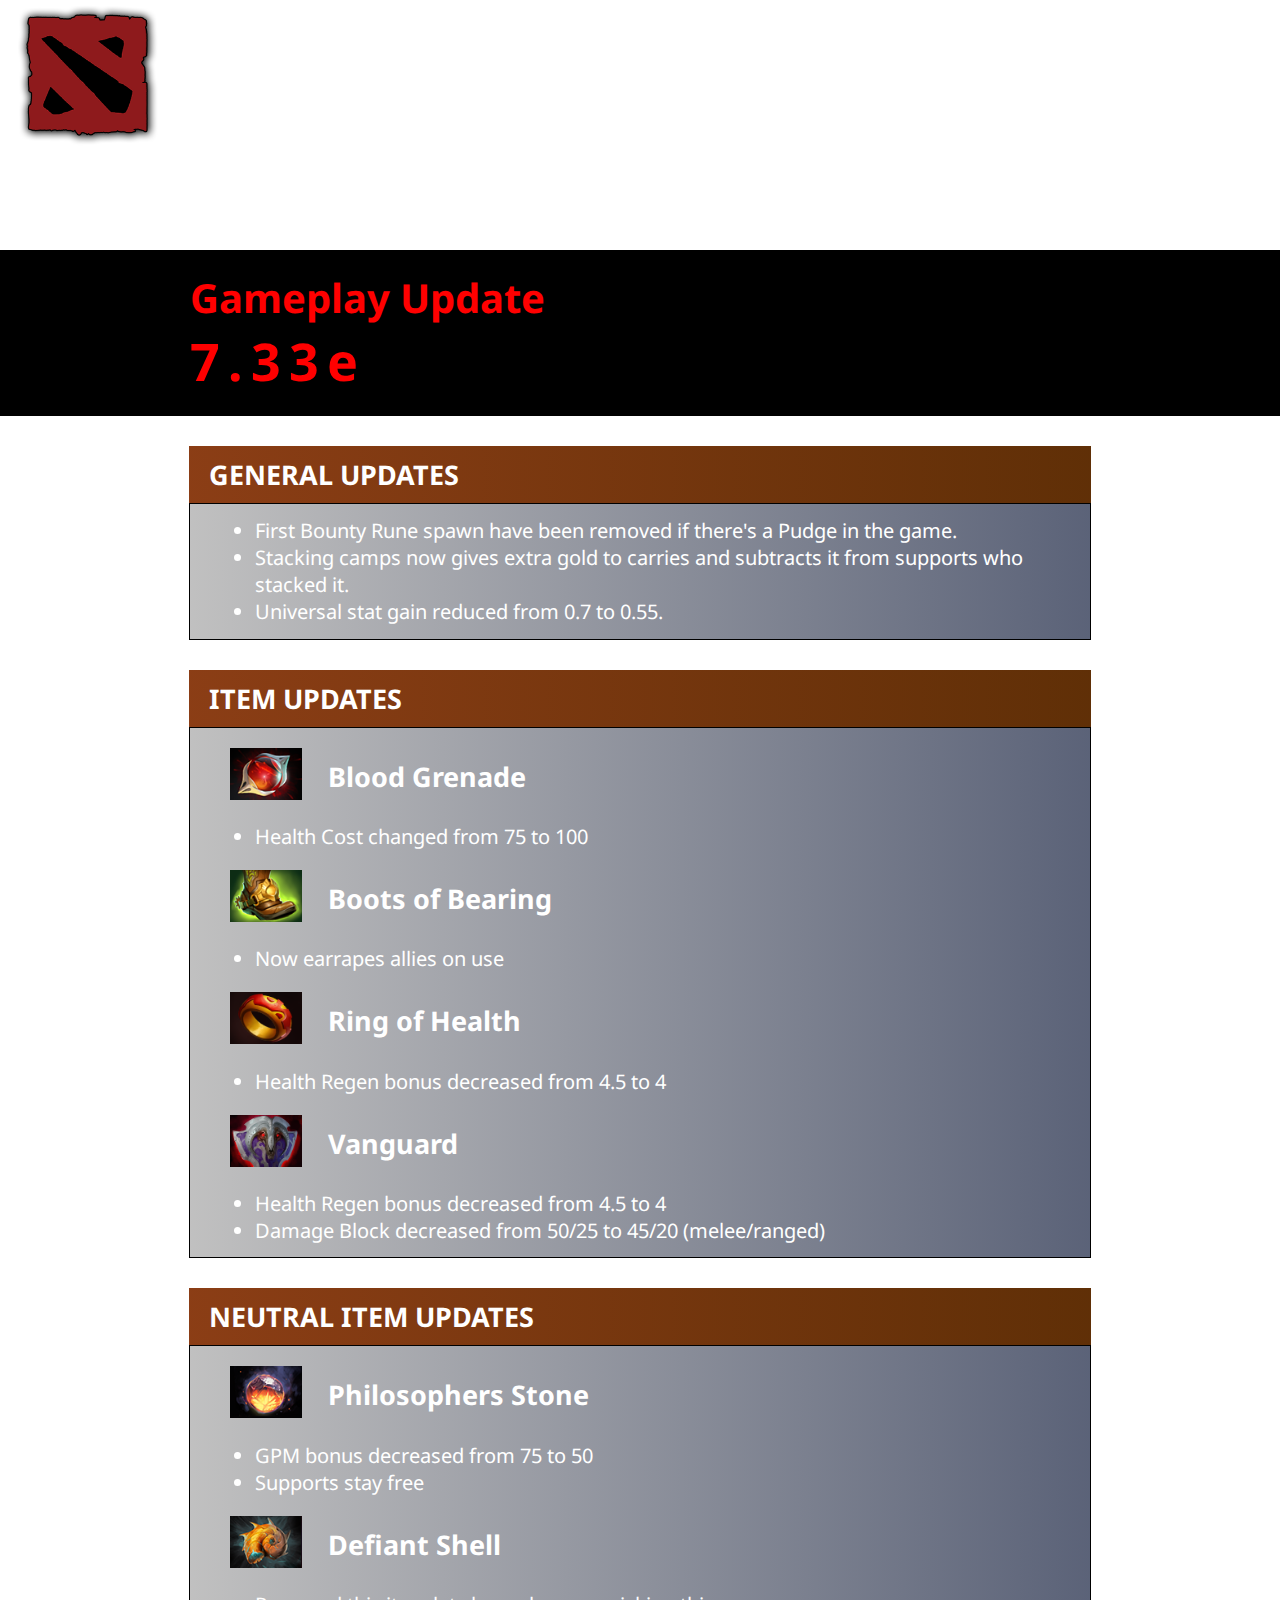
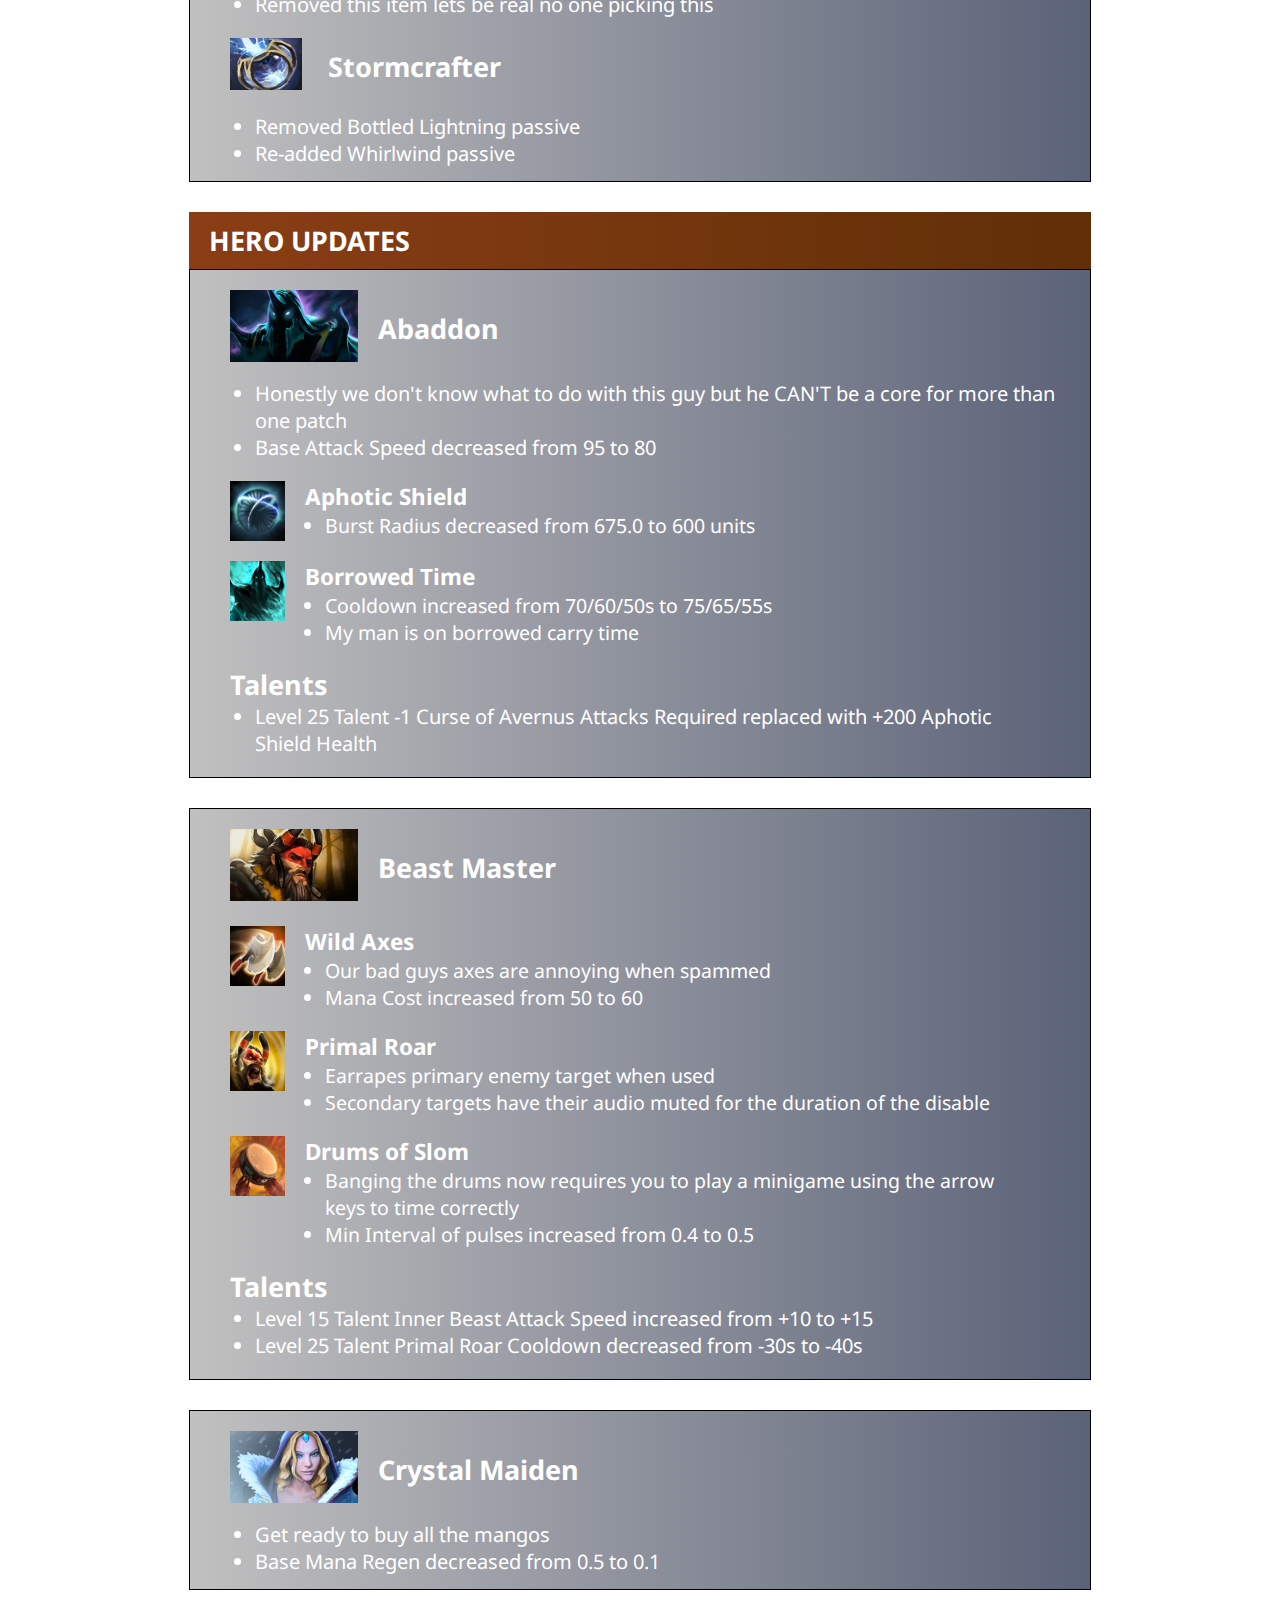
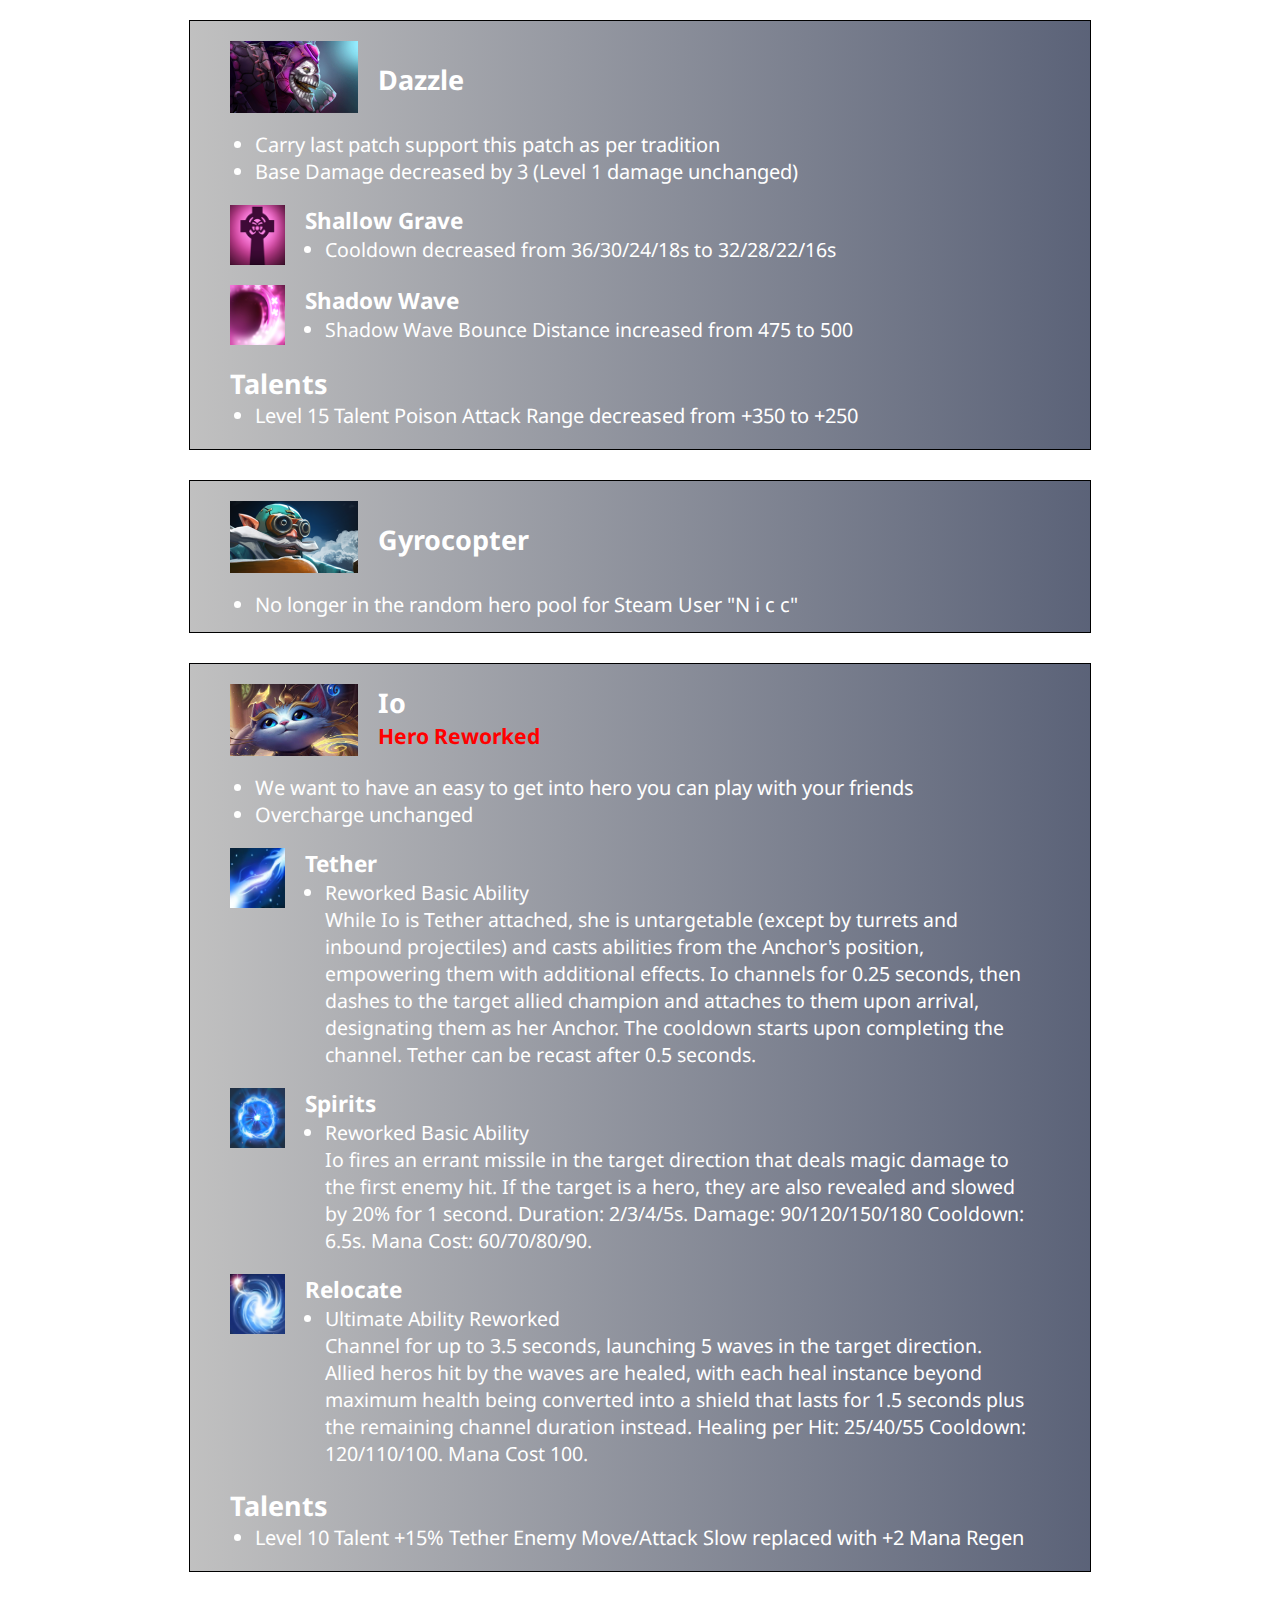
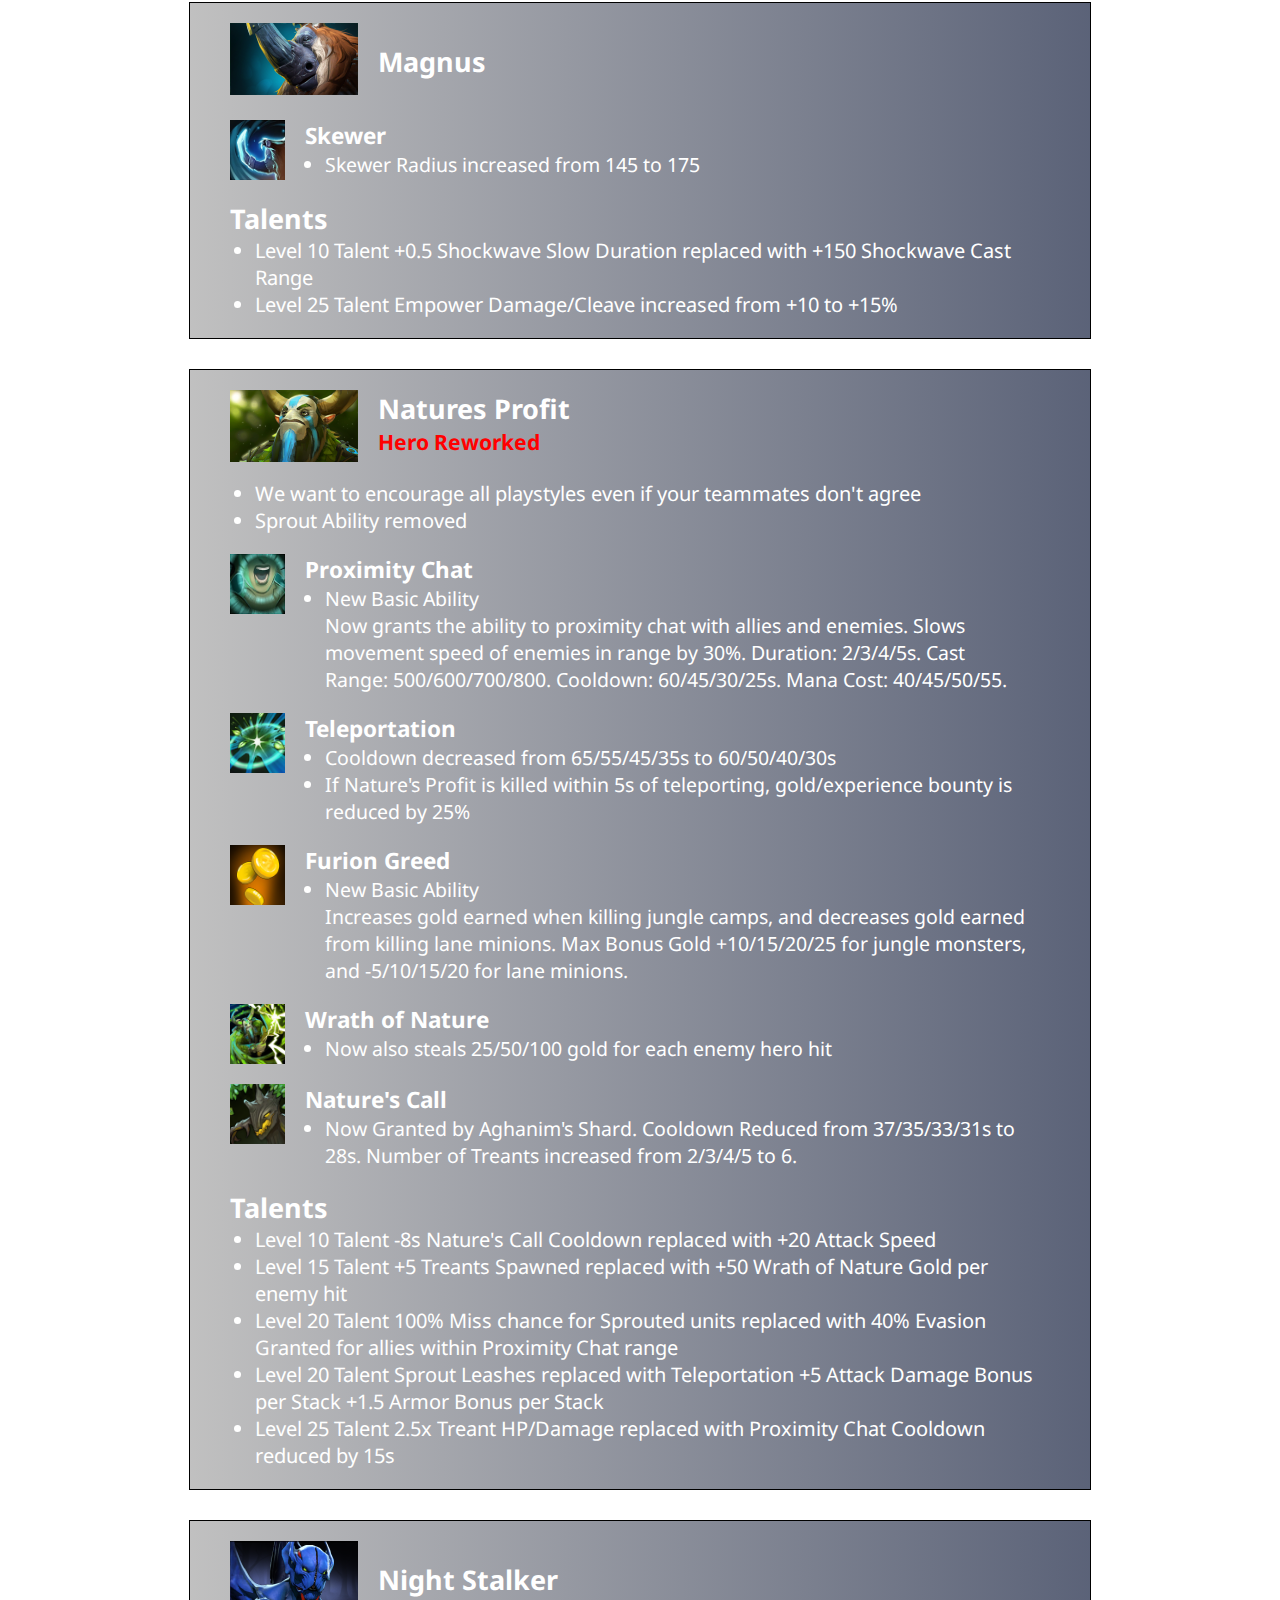
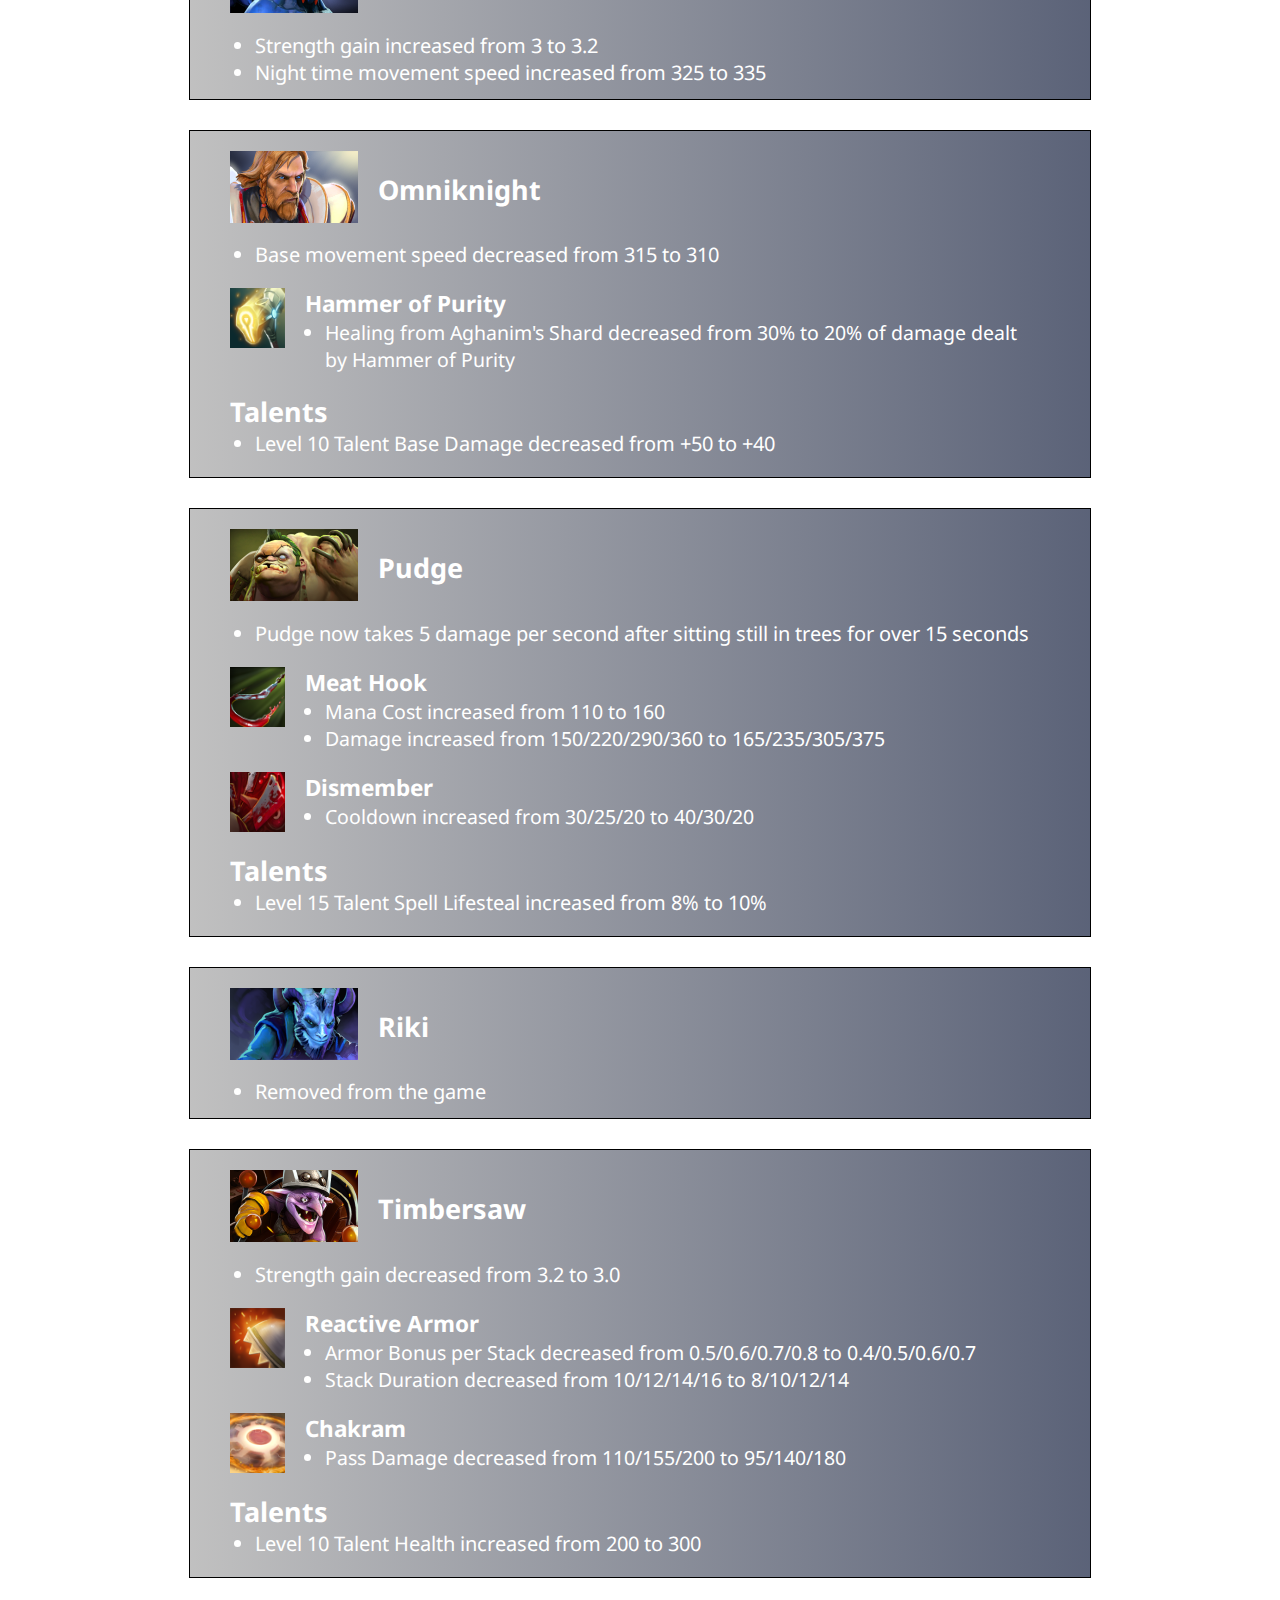
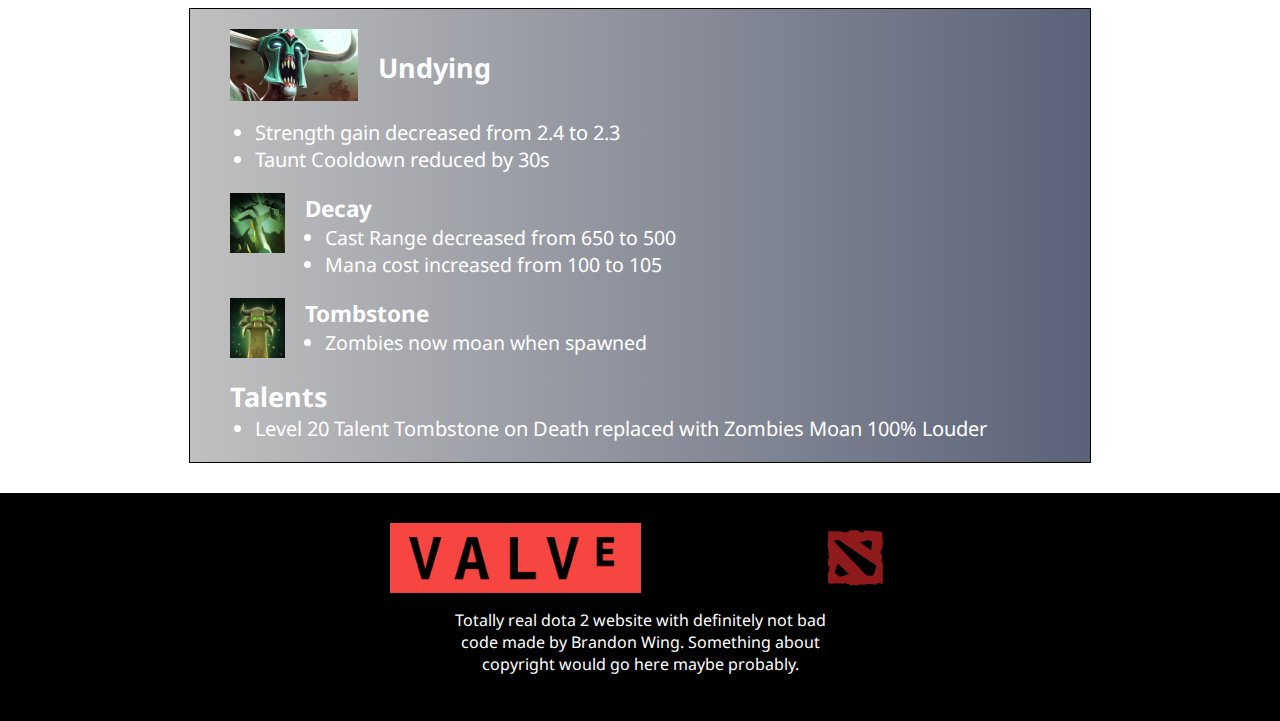
<file: index.html>
<!DOCTYPE html>
<html lang="en">
<head>
    <meta charset="UTF-8">
    <meta name="viewport" content="width=device-width, initial-scale=1.0">
    <title>Capstone 2 Project</title>
    <link rel="preconnect" href="https://fonts.googleapis.com">
    <link rel="preconnect" href="https://fonts.gstatic.com" crossorigin>
    <link href="https://fonts.googleapis.com/css2?family=Noto+Sans:wght@100&display=swap" rel="stylesheet">
    <link rel="stylesheet" href="./style.css">
</head>
<body>
    <div class="header-container">
        <div class="header-icon-and-name">
            <a href="https://www.dota2.com/"><img class="header-logo" src="./images/dota2logo.png" alt="dota2-logo" height="150px" width="150px"></a>
            <h2 id="logo-text">Dota 2</h2>
        </div>

            <h1>Game</h1>
            <h1>Heros</h1>
            <h1>News</h1>
            <h1>Esports</h1>
            <h1>Login</h1>    
        </div>
    </div>
    
    <div class="update-container">
        <div class="update-number-text">
            <h1>Gameplay Update</h1>
        </div>
        <div class="update-number">
            <h1>7.33e</h1>
        </div>
    </div>
    
    <div class="patch-notes-container">
        <div class="patch-notes-background">
            <div id="general-updates" class="patch-notes-heading">
                <h2>General Updates</h2>
            </div>

            <div class="patch-notes-info">
                <ul>
                    <li>First Bounty Rune spawn have been removed if there's a Pudge in the game.</li>
                    <li>Stacking camps now gives extra gold to carries and subtracts it from supports who stacked it.</li>
                    <li>Universal stat gain reduced from 0.7 to 0.55.</li>
                </ul>
            </div>

            <div id="itemiupdates" class="patch-notes-heading">
                <h2>Item Updates</h2>
            </div>

            <div class="patch-notes-info">
                <div class="image-and-name-container">
                    <div class="item-image">
                        <img src="./images/blood_grenade.png" alt="blood_grenade" height="52px" width="72px">
                    </div>
                    <div class="item-textbox">
                        <div class="item-name">
                            <h2>Blood Grenade</h2>
                        </div>
                    </div>
                </div>
                <ul>
                    <li>Health Cost changed from 75 to 100</li>
                </ul>

                <div class="image-and-name-container">
                    <div class="item-image">
                        <img src="./images/boots_of_bearing.png" alt="boots_of_bearing" height="52px" width="72px">
                    </div>
                    <div class="item-textbox">
                        <div class="item-name">
                            <h2>Boots of Bearing</h2>
                        </div>
                    </div>
                </div>
                <ul>
                    <li>Now earrapes allies on use</li>
                </ul>

                <div class="image-and-name-container">
                    <div class="item-image">
                        <img src="./images/ring_of_health.png" alt="ring_of_health" height="52px" width="72px">
                    </div>
                    <div class="item-textbox">
                        <div class="item-name">
                            <h2>Ring of Health</h2>
                        </div>
                    </div>
                </div>
                <ul>
                    <li>Health Regen bonus decreased from 4.5 to 4</li>
                </ul>

                <div class="image-and-name-container">
                    <div class="item-image">
                        <img src="./images/vanguard.png" alt="vanguard" height="52px" width="72px">
                    </div>
                    <div class="item-textbox">
                        <div class="item-name">
                            <h2>Vanguard</h2>
                        </div>
                    </div>
                </div>
                <ul>
                    <li>Health Regen bonus decreased from 4.5 to 4</li>
                    <li>Damage Block decreased from 50/25 to 45/20 (melee/ranged)</li>
                </ul>
            </div>

            <div id="neutral-item-updates" class="patch-notes-heading">
                <h2>Neutral Item Updates</h2>
            </div>

            <div class="patch-notes-info">
                <div class="image-and-name-container">
                    <div class="item-image">
                        <img src="./images/philosophers_stone.png" alt="philosophers_stone" height="52px" width="72px">
                    </div>
                    <div class="item-textbox">
                        <div class="item-name">
                            <h2>Philosophers Stone</h2>
                        </div>
                    </div>
                </div>
                <ul>
                    <li>GPM bonus decreased from 75 to 50</li>
                    <li>Supports stay free</li>
                </ul>
            
                <div class="image-and-name-container">
                    <div class="item-image">
                        <img src="./images/defiant_shell.png" alt="defiant_shell" height="52px" width="72px">
                    </div>
                    <div class="item-textbox">
                        <div class="item-name">
                            <h2>Defiant Shell</h2>
                        </div>
                    </div>
                </div>
                <ul>
                    <li>Removed this item lets be real no one picking this</li>
                </ul>
                
                <div class="image-and-name-container">
                    <div class="item-image">
                        <img src="./images/stormcrafter.png" alt="stormcrafter" height="52px" width="72px">
                    </div>
                    <div class="item-textbox">
                        <div class="item-name">
                            <h2>Stormcrafter</h2>
                        </div>
                    </div>
                </div>
                <ul>
                    <li>Removed Bottled Lightning passive</li>
                    <li>Re-added Whirlwind passive</li>
                </ul>
            </div>
            
            <div id="hero-updates" class="patch-notes-heading">
                <h2>Hero Updates</h2>
            </div>

            <div id="abaddon" class="patch-notes-info">
                <div class="image-and-name-container">
                    <div class="hero-image">
                        <img src="./images/abaddon.png" alt="abaddon" height="72px" width="128px">
                    </div>
                    <div class="hero-textbox">
                        <div class="hero-name">
                            <h2>Abaddon</h2>
                        </div>
                    </div>
                </div>
                <ul>
                    <li>Honestly we don't know what to do with this guy but he CAN'T be a core for more than one patch</li>
                    <li>Base Attack Speed decreased from 95 to 80</li>
                </ul>
                <div class="image-and-name-container">
                    <div class="hero-ability-image">
                        <img src="./images/abaddon_aphotic_shield.png" alt="abaddon_aphotic_shield" height="60px" width="55px">
                    </div>
                    <div class="hero-ability-and-description-container">
                        <div class="hero-ability-name">
                            <h2>Aphotic Shield</h2>
                        </div>
                        <div class="hero-ability-description">
                            <ul class="resized-ul-li-for-description">
                                <li>Burst Radius decreased from 675.0 to 600 units</li>
                            </ul>
                        </div>
                    </div>
                </div>
                <div class="image-and-name-container">
                    <div class="hero-ability-image">
                        <img src="./images/abaddon_borrowed_time.png" alt="abaddon_borrowed_time" height="60px" width="55px">
                    </div>
                    <div class="hero-ability-and-description-container">
                        <div class="hero-ability-name">
                            <h2>Borrowed Time</h2>
                        </div>
                        <div class="hero-ability-description">
                            <ul class="resized-ul-li-for-description">
                                <li>Cooldown increased from 70/60/50s to 75/65/55s</li>
                                <li>My man is on borrowed carry time</li>
                            </ul>
                        </div>
                    </div>
                </div>
                <div class="image-and-name-container">
                    <h2>Talents</h2>
                </div>
                <ul class="hero-talents">
                    <li>Level 25 Talent -1 Curse of Avernus Attacks Required replaced with +200 Aphotic Shield Health</li>
                </ul>
            </div>

            <div id="beast-master" class="patch-notes-info">
                <div class="image-and-name-container">
                    <div class="hero-image">
                        <img src="./images/beastmaster.png" alt="beastmaster" height="72px" width="128px">
                    </div>
                    <div class="hero-textbox">
                        <div class="hero-name">
                            <h2>Beast Master</h2>
                        </div>
                    </div>
                </div>
                <div class="image-and-name-container">
                    <div class="hero-ability-image">
                        <img src="./images/beastmaster_wild_axes.png" alt="beastmaster_wild_axes" height="60px" width="55px">
                    </div>
                    <div class="hero-ability-and-description-container">
                        <div class="hero-ability-name">
                            <h2>Wild Axes</h2>
                        </div>
                        <div class="hero-ability-description">
                            <ul class="resized-ul-li-for-description">
                                <li>Our bad guys axes are annoying when spammed</li>
                                <li>Mana Cost increased from 50 to 60</li>
                            </ul>
                        </div>
                    </div>
                </div>
                <div class="image-and-name-container">
                    <div class="hero-ability-image">
                        <img src="./images/beastmaster_primal_roar.png" alt="beastmaster_primal_roar" height="60px" width="55px">
                    </div>
                    <div class="hero-ability-and-description-container">
                        <div class="hero-ability-name">
                            <h2>Primal Roar</h2>
                        </div>
                        <div class="hero-ability-description">
                            <ul class="resized-ul-li-for-description">
                                <li>Earrapes primary enemy target when used</li>
                                <li>Secondary targets have their audio muted for the duration of the disable</li>
                            </ul>
                        </div>
                    </div>
                </div>
                <div class="image-and-name-container">
                    <div class="hero-ability-image">
                        <img src="./images/beastmaster_drums_of_slom.png" alt="beastmaster_drums_of_slom" height="60px" width="55px">
                    </div>
                    <div class="hero-ability-and-description-container">
                        <div class="hero-ability-name">
                            <h2>Drums of Slom</h2>
                        </div>
                        <div class="hero-ability-description">
                            <ul class="resized-ul-li-for-description">
                                <li>Banging the drums now requires you to play a minigame using the arrow keys to time correctly</li>
                                <li>Min Interval of pulses increased from 0.4 to 0.5</li>
                            </ul>
                        </div>
                    </div>
                </div>
                <div class="image-and-name-container">
                    <h2>Talents</h2>
                </div>
                <ul class="hero-talents">
                    <li>Level 15 Talent Inner Beast Attack Speed increased from +10 to +15 </li>
                    <li>Level 25 Talent Primal Roar Cooldown decreased from -30s to -40s</li>
                </ul>
            </div>

            <div id="crystal-maiden" class="patch-notes-info">
                <div class="image-and-name-container">
                    <div class="hero-image">
                        <img src="./images/crystal_maiden.png" alt="crystal_maiden" height="72px" width="128px">
                    </div>
                    <div class="hero-textbox">
                        <div class="hero-name">
                            <h2>Crystal Maiden</h2>
                        </div>
                    </div>
                </div>
                <ul>
                    <li>Get ready to buy all the mangos</li>
                    <li>Base Mana Regen decreased from 0.5 to 0.1</li>
                </ul>
            </div>

            <div id="dazzle" class="patch-notes-info">
                <div class="image-and-name-container">
                    <div class="hero-image">
                        <img src="./images/dazzle.png" alt="dazzle" height="72px" width="128px">
                    </div>
                    <div class="hero-textbox">
                        <div class="hero-name">
                            <h2>Dazzle</h2>
                        </div>
                    </div>
                </div>
                <ul>
                    <li>Carry last patch support this patch as per tradition</li>
                    <li>Base Damage decreased by 3 (Level 1 damage unchanged)</li>
                </ul>
                <div class="image-and-name-container">
                    <div class="hero-ability-image">
                        <img src="./images/dazzle_shallow_grave.png" alt="dazzle_shallow_grave" height="60px" width="55px">
                    </div>
                    <div class="hero-ability-and-description-container">
                        <div class="hero-ability-name">
                            <h2>Shallow Grave</h2>
                        </div>
                        <div class="hero-ability-description">
                            <ul class="resized-ul-li-for-description">
                                <li>Cooldown decreased from 36/30/24/18s to 32/28/22/16s</li>
                            </ul>
                        </div>
                    </div>
                </div>
                <div class="image-and-name-container">
                    <div class="hero-ability-image">
                        <img src="./images/dazzle_shadow_wave.png" alt="dazzle_shadow_wave" height="60px" width="55px">
                    </div>
                    <div class="hero-ability-and-description-container">
                        <div class="hero-ability-name">
                            <h2>Shadow Wave</h2>
                        </div>
                        <div class="hero-ability-description">
                            <ul class="resized-ul-li-for-description">
                                <li>Shadow Wave Bounce Distance increased from 475 to 500</li>
                            </ul>
                        </div>
                    </div>
                </div>
                <div class="image-and-name-container">
                    <h2>Talents</h2>
                </div>
                <ul class="hero-talents">
                    <li>Level 15 Talent Poison Attack Range decreased from +350 to +250 </li>
                </ul>
            </div>

            <div id="gyrocopter" class="patch-notes-info">
                <div class="image-and-name-container">
                    <div class="hero-image">
                        <img src="./images/gyrocopter.png" alt="gyrocopter" height="72px" width="128px">
                    </div>
                    <div class="hero-textbox">
                        <div class="hero-name">
                            <h2>Gyrocopter</h2>
                        </div>
                    </div>
                </div>
                <ul>
                    <li>No longer in the random hero pool for Steam User "N i c c"</li>
                </ul>
            </div>

            <div id="io" class="patch-notes-info">
                <div class="image-and-name-container">
                    <div class="hero-image">
                        <img src="./images/yuumi.png" alt="yuumi" height="72px" width="128px">
                    </div>
                    <div class="hero-textbox">
                        <div class="hero-name-update">
                            <h2>Io</h2>
                        </div>
                        <div class="hero-rework-text">
                            <h3>Hero Reworked</h3>
                        </div>
                    </div>
                </div>
                <ul>
                    <li>We want to have an easy to get into hero you can play with your friends</li>
                    <li>Overcharge unchanged</li>
                </ul>
                <div class="image-and-name-container">
                    <div class="hero-ability-image">
                        <img src="./images/io_tether.png" alt="io_tether" height="60px" width="55px">
                    </div>
                    <div class="hero-ability-and-description-container">
                        <div class="hero-ability-name">
                            <h2>Tether</h2>
                        </div>
                        <div class="hero-ability-description">
                            <ul class="resized-ul-li-for-description">
                                <li>Reworked Basic Ability</li>
                                <li class="no-bullet-point">While Io is Tether attached, she is untargetable (except by turrets and inbound projectiles) and casts abilities from the Anchor's position, empowering them with additional effects. Io channels for 0.25 seconds, then dashes to the target allied champion and attaches to them upon arrival, designating them as her Anchor. The cooldown starts upon completing the channel. Tether can be recast after 0.5 seconds.</li>
                            </ul>
                        </div>
                    </div>    
                </div>
                <div class="image-and-name-container">
                    <div class="hero-ability-image">
                        <img src="./images/io_spirits.png" alt="io_spirits" height="60px" width="55px">
                    </div>
                    <div class="hero-ability-and-description-container">
                        <div class="hero-ability-name">
                            <h2>Spirits</h2>
                        </div>
                        <div class="hero-ability-description">
                            <ul class="resized-ul-li-for-description">
                                <li>Reworked Basic Ability</li>
                                <li class="no-bullet-point">Io fires an errant missile in the target direction that deals magic damage to the first enemy hit. If the target is a hero, they are also revealed and slowed by 20% for 1 second. Duration: 2/3/4/5s. Damage: 90/120/150/180 Cooldown: 6.5s. Mana Cost: 60/70/80/90.</li>
                            </ul>
                        </div>
                    </div>    
                </div>
                <div class="image-and-name-container">
                    <div class="hero-ability-image">
                        <img src="./images/io_relocate.png" alt="io_relocate" height="60px" width="55px">
                    </div>
                    <div class="hero-ability-and-description-container">
                        <div class="hero-ability-name">
                            <h2>Relocate</h2>
                        </div>
                        <div class="hero-ability-description">
                            <ul class="resized-ul-li-for-description">
                                <li>Ultimate Ability Reworked</li>
                                <li class="no-bullet-point">Channel for up to 3.5 seconds, launching 5 waves in the target direction. Allied heros hit by the waves are healed, with each heal instance beyond maximum health being converted into a shield that lasts for 1.5 seconds plus the remaining channel duration instead. Healing per Hit: 25/40/55 Cooldown: 120/110/100. Mana Cost 100.</li>
                            </ul>
                        </div>
                    </div>    
                </div>
                <div class="image-and-name-container">
                    <h2>Talents</h2>
                </div>
                <ul class="hero-talents">
                    <li>Level 10 Talent +15% Tether Enemy Move/Attack Slow replaced with +2 Mana Regen </li>
                </ul>
            </div>

            <div id="magnus" class="patch-notes-info">
                <div class="image-and-name-container">
                    <div class="hero-image">
                        <img src="./images/magnus.png" alt="magnus" height="72px" width="128px">
                    </div>
                    <div class="hero-textbox">
                        <div class="hero-name">
                            <h2>Magnus</h2>
                        </div>
                    </div>
                </div>
                <div class="image-and-name-container">
                    <div class="hero-ability-image">
                        <img src="./images/magnus_skewer.png" alt="magnus_skewer" height="60px" width="55px">
                    </div>
                    <div class="hero-ability-and-description-container">
                        <div class="hero-ability-name">
                            <h2>Skewer</h2>
                        </div>
                        <div class="hero-ability-description">
                            <ul class="resized-ul-li-for-description">
                                <li>Skewer Radius increased from 145 to 175</li>
                            </ul>
                        </div>
                    </div>
                </div>
                <div class="image-and-name-container">
                    <h2>Talents</h2>
                </div>
                <ul class="hero-talents">
                    <li>Level 10 Talent +0.5 Shockwave Slow Duration replaced with +150 Shockwave Cast Range</li>
                    <li>Level 25 Talent Empower Damage/Cleave increased from +10 to +15%</li>
                </ul>
            </div>

            <div id="natures-profit" class="patch-notes-info">
                <div class="image-and-name-container">
                    <div class="hero-image">
                        <img src="./images/furion.png" alt="furion" height="72px" width="128px">
                    </div>
                    <div class="hero-textbox">
                        <div class="hero-name-update">
                            <h2>Natures Profit</h2>
                        </div>
                        <div class="hero-rework-text">
                            <h3>Hero Reworked</h3>
                        </div>
                    </div>
                </div>
                <ul>
                    <li>We want to encourage all playstyles even if your teammates don't agree</li>
                    <li>Sprout Ability removed</li>
                </ul>
                <div class="image-and-name-container">
                    <div class="hero-ability-image">
                        <img src="./images/furion_proximity_chat.png" alt="furion_proximity_chat" height="60px" width="55px">
                    </div>
                    <div class="hero-ability-and-description-container">
                        <div class="hero-ability-name">
                            <h2>Proximity Chat</h2>
                        </div>
                        <div class="hero-ability-description">
                            <ul class="resized-ul-li-for-description">
                                <li>New Basic Ability</li>
                                <li class="no-bullet-point">Now grants the ability to proximity chat with allies and enemies. Slows movement speed of enemies in range by 30%. Duration: 2/3/4/5s. Cast Range: 500/600/700/800. Cooldown: 60/45/30/25s. Mana Cost: 40/45/50/55.</li>
                            </ul>
                        </div>
                    </div>
                </div>
                <div class="image-and-name-container">
                    <div class="hero-ability-image">
                        <img src="./images/furion_teleportation.png" alt="furion_teleportation" height="60px" width="55px">
                    </div>
                    <div class="hero-ability-and-description-container">
                        <div class="hero-ability-name">
                            <h2>Teleportation</h2>
                        </div>
                        <div class="hero-ability-description">
                            <ul class="resized-ul-li-for-description">
                                <li>Cooldown decreased from 65/55/45/35s to 60/50/40/30s</li>
                                <li>If Nature's Profit is killed within 5s of teleporting, gold/experience bounty is reduced by 25%</li>
                            </ul>
                        </div>
                    </div>
                </div>
                <div class="image-and-name-container">
                    <div class="hero-ability-image">
                        <img src="./images/furion_greed.png" alt="furion_greed" height="60px" width="55px">
                    </div>
                    <div class="hero-ability-and-description-container">
                        <div class="hero-ability-name">
                            <h2>Furion Greed</h2>
                        </div>
                        <div class="hero-ability-description">
                            <ul class="resized-ul-li-for-description">
                                <li>New Basic Ability</li>
                                <li class="no-bullet-point">Increases gold earned when killing jungle camps, and decreases gold earned from killing lane minions. Max Bonus Gold +10/15/20/25 for jungle monsters, and -5/10/15/20 for lane minions.</li>
                            </ul>
                        </div>
                    </div>
                </div>
                <div class="image-and-name-container">
                    <div class="hero-ability-image">
                        <img src="./images/furion_wrath_of_nature.png" alt="furion_wrath_of_nature" height="60px" width="55px">
                    </div>
                    <div class="hero-ability-and-description-container">
                        <div class="hero-ability-name">
                            <h2>Wrath of Nature</h2>
                        </div>
                        <div class="hero-ability-description">
                            <ul class="resized-ul-li-for-description">
                                <li>Now also steals 25/50/100 gold for each enemy hero hit</li>

                            </ul>
                        </div>
                    </div>
                </div>
                <div class="image-and-name-container">
                    <div class="hero-ability-image">
                        <img src="./images/furion_natures_call.png" alt="furion_natures_call" height="60px" width="55px">
                    </div>
                    <div class="hero-ability-and-description-container">
                        <div class="hero-ability-name">
                            <h2>Nature's Call</h2>
                        </div>
                        <div class="hero-ability-description">
                            <ul class="resized-ul-li-for-description">
                                <li>Now Granted by Aghanim's Shard. Cooldown Reduced from 37/35/33/31s to 28s. Number of Treants increased from 2/3/4/5 to 6.</li>

                            </ul>
                        </div>
                    </div>
                </div>
                <div class="image-and-name-container">
                    <h2>Talents</h2>
                </div>
                <ul class="hero-talents">
                    <li>Level 10 Talent -8s Nature's Call Cooldown replaced with +20 Attack Speed</li>
                    <li>Level 15 Talent +5 Treants Spawned replaced with +50 Wrath of Nature Gold per enemy hit</li>
                    <li>Level 20 Talent 100% Miss chance for Sprouted units replaced with 40% Evasion Granted for allies within Proximity Chat range</li>
                    <li>Level 20 Talent Sprout Leashes replaced with Teleportation +5 Attack Damage Bonus per Stack +1.5 Armor Bonus per Stack</li>
                    <li>Level 25 Talent 2.5x Treant HP/Damage replaced with Proximity Chat Cooldown reduced by 15s</li>
                </ul>
            </div>

            <div id="night-stalker" class="patch-notes-info">
                <div class="image-and-name-container">
                    <div class="hero-image">
                        <img src="./images/night_stalker.png" alt="night_stalker" height="72px" width="128px">
                    </div>
                    <div class="hero-textbox">
                        <div class="hero-name">
                            <h2>Night Stalker</h2>
                        </div>
                    </div>
                </div>
                <ul>
                    <li>Strength gain increased from 3 to 3.2</li>
                    <li>Night time movement speed increased from 325 to 335</li>
                </ul>
            </div>

            <div id="omniknight" class="patch-notes-info">
                <div class="image-and-name-container">
                    <div class="hero-image">
                        <img src="./images/omniknight.png" alt="omniknight" height="72px" width="128px">
                    </div>
                    <div class="hero-textbox">
                        <div class="hero-name">
                            <h2>Omniknight</h2>
                        </div>
                    </div>
                </div>
                <ul>
                    <li>Base movement speed decreased from 315 to 310</li>
                </ul>
                <div class="image-and-name-container">
                    <div class="hero-ability-image">
                        <img src="./images/omniknight_hammer_of_purity.png" alt="omniknight_hammer_of_purity" height="60px" width="55px">
                    </div>
                    <div class="hero-ability-and-description-container">
                        <div class="hero-ability-name">
                            <h2>Hammer of Purity</h2>
                        </div>
                        <div class="hero-ability-description">
                            <ul class="resized-ul-li-for-description">
                                <li>Healing from Aghanim's Shard decreased from 30% to 20% of damage dealt by Hammer of Purity</li>
                            </ul>
                        </div>
                    </div>
                </div>
                <div class="image-and-name-container">
                    <h2>Talents</h2>
                </div>
                <ul class="hero-talents">
                    <li>Level 10 Talent Base Damage decreased from +50 to +40</li>
                </ul>
            </div>

            <div id="pudge" class="patch-notes-info">
                <div class="image-and-name-container">
                    <div class="hero-image">
                        <img src="./images/pudge.png" alt="pudge" height="72px" width="128px">
                    </div>
                    <div class="hero-textbox">
                        <div class="hero-name">
                            <h2>Pudge</h2>
                        </div>
                    </div>
                </div>
                <ul>
                    <li>Pudge now takes 5 damage per second after sitting still in trees for over 15 seconds</li>
                </ul>
                <div class="image-and-name-container">
                    <div class="hero-ability-image">
                        <img src="./images/pudge_meat_hook.png" alt="pudge_meat_hook" height="60px" width="55px">
                    </div>
                    <div class="hero-ability-and-description-container">
                        <div class="hero-ability-name">
                            <h2>Meat Hook</h2>
                        </div>
                        <div class="hero-ability-description">
                            <ul class="resized-ul-li-for-description">
                                <li>Mana Cost increased from 110 to 160</li>
                                <li>Damage increased from 150/220/290/360 to 165/235/305/375</li>
                            </ul>
                        </div>
                    </div>    
                </div>
                <div class="image-and-name-container">
                    <div class="hero-ability-image">
                        <img src="./images/pudge_dismember.png" alt="pudge_dismember" height="60px" width="55px">
                    </div>
                    <div class="hero-ability-and-description-container">
                        <div class="hero-ability-name">
                            <h2>Dismember</h2>
                        </div>
                        <div class="hero-ability-description">
                            <ul class="resized-ul-li-for-description">
                                <li>Cooldown increased from 30/25/20 to 40/30/20</li>
                            </ul>
                        </div>
                    </div>    
                </div>
                <div class="image-and-name-container">
                    <h2>Talents</h2>
                </div>
                <ul class="hero-talents">
                    <li>Level 15 Talent Spell Lifesteal increased from 8% to 10%</li>
                </ul>
            </div>

            <div id="riki" class="patch-notes-info">
                <div class="image-and-name-container">
                    <div class="hero-image">
                        <img src="./images/riki.png" alt="riki" height="72px" width="128px">
                    </div>
                    <div class="hero-textbox">
                        <div class="hero-name">
                            <h2>Riki</h2>
                        </div>
                    </div>
                </div>
                <ul>
                    <li>Removed from the game</li>
                </ul>
            </div>

            <div id="timbersaw" class="patch-notes-info">
                <div class="image-and-name-container">
                    <div class="hero-image">
                        <img src="./images/timbersaw.png" alt="timbersaw" height="72px" width="128px">
                    </div>
                    <div class="hero-textbox">
                        <div class="hero-name">
                            <h2>Timbersaw</h2>
                        </div>
                    </div>
                </div>
                <ul>
                    <li>Strength gain decreased from 3.2 to 3.0</li>
                </ul>
                <div class="image-and-name-container">
                    <div class="hero-ability-image">
                        <img src="./images/timbersaw_reactive_armor.png" alt="timbersaw_reactive_armor" height="60px" width="55px">
                    </div>
                    <div class="hero-ability-and-description-container">
                        <div class="hero-ability-name">
                            <h2>Reactive Armor</h2>
                        </div>
                        <div class="hero-ability-description">
                            <ul class="resized-ul-li-for-description">
                                <li>Armor Bonus per Stack decreased from 0.5/0.6/0.7/0.8 to 0.4/0.5/0.6/0.7</li>
                                <li>Stack Duration decreased from 10/12/14/16 to 8/10/12/14</li>
                            </ul>
                        </div>
                    </div>    
                </div>
                <div class="image-and-name-container">
                    <div class="hero-ability-image">
                        <img src="./images/timbersaw_chakram.png" alt="timbersaw_chakram" height="60px" width="55px">
                    </div>
                    <div class="hero-ability-and-description-container">
                        <div class="hero-ability-name">
                            <h2>Chakram</h2>
                        </div>
                        <div class="hero-ability-description">
                            <ul class="resized-ul-li-for-description">
                                <li>Pass Damage decreased from 110/155/200 to 95/140/180</li>
                            </ul>
                        </div>
                    </div>    
                </div>
                <div class="image-and-name-container">
                    <h2>Talents</h2>
                </div>
                <ul class="hero-talents">
                    <li>Level 10 Talent Health increased from 200 to 300</li>
                </ul>
            </div>

            <div id="undying" class="patch-notes-info">
                <div class="image-and-name-container">
                    <div class="hero-image">
                        <img src="./images/undying.png" alt="undying" height="72px" width="128px">
                    </div>
                    <div class="hero-textbox">
                        <div class="hero-name">
                            <h2>Undying</h2>
                        </div>
                    </div>
                </div>
                <ul>
                    <li>Strength gain decreased from 2.4 to 2.3</li>
                    <li>Taunt Cooldown reduced by 30s</li>
                </ul>
                <div class="image-and-name-container">
                    <div class="hero-ability-image">
                        <img src="./images/undying_decay.png" alt="undying_decay" height="60px" width="55px">
                    </div>
                    <div class="hero-ability-and-description-container">
                        <div class="hero-ability-name">
                            <h2>Decay</h2>
                        </div>
                        <div class="hero-ability-description">
                            <ul class="resized-ul-li-for-description">
                                <li>Cast Range decreased from 650 to 500</li>
                                <li>Mana cost increased from 100 to 105</li>
                            </ul>
                        </div>
                    </div>    
                </div>
                <div class="image-and-name-container">
                    <div class="hero-ability-image">
                        <img src="./images/undying_tombstone.png" alt="undying_tombstone" height="60px" width="55px">
                    </div>
                    <div class="hero-ability-and-description-container">
                        <div class="hero-ability-name">
                            <h2>Tombstone</h2>
                        </div>
                        <div class="hero-ability-description">
                            <ul class="resized-ul-li-for-description">
                                <li>Zombies now moan when spawned</li>
                            </ul>
                        </div>
                    </div>    
                </div>
                <div class="image-and-name-container">
                    <h2>Talents</h2>
                </div>
                <ul class="hero-talents">
                    <li>Level 20 Talent Tombstone on Death replaced with Zombies Moan 100% Louder</li>
                </ul>
            </div> 
        </div>        
    </div>

    <div class="footer-container">
        <div class="footer-content">
            <img class="footer-images" src="./images/Valve_logo.png" alt="valve_logo">
            <img class="footer-images" src="./images/dota2logo.png" alt="dota2-logo">
        </div>
        <div class="footer-message">
            <p>Totally real dota 2 website with definitely not bad code made by Brandon Wing. Something about copyright would go here maybe probably.</p>
        </div>
    </div>
</body>
</html>
</file>
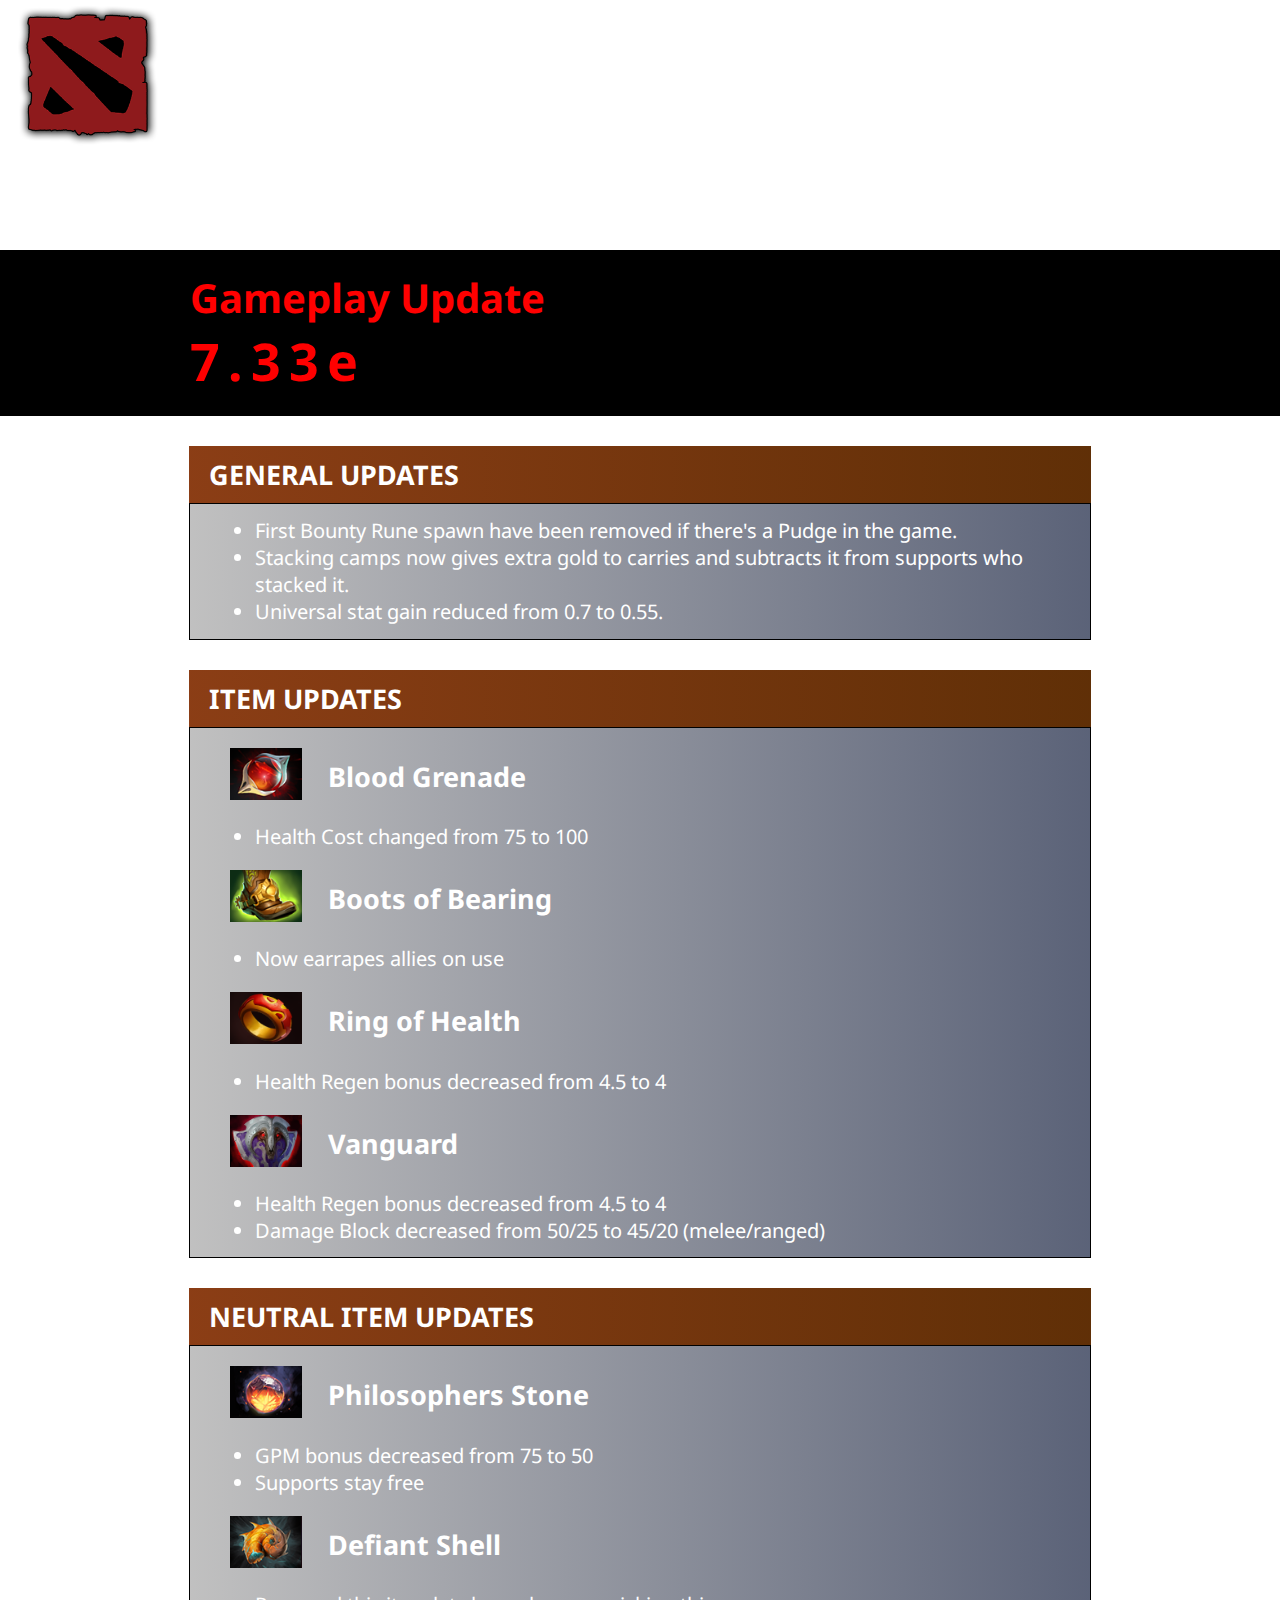
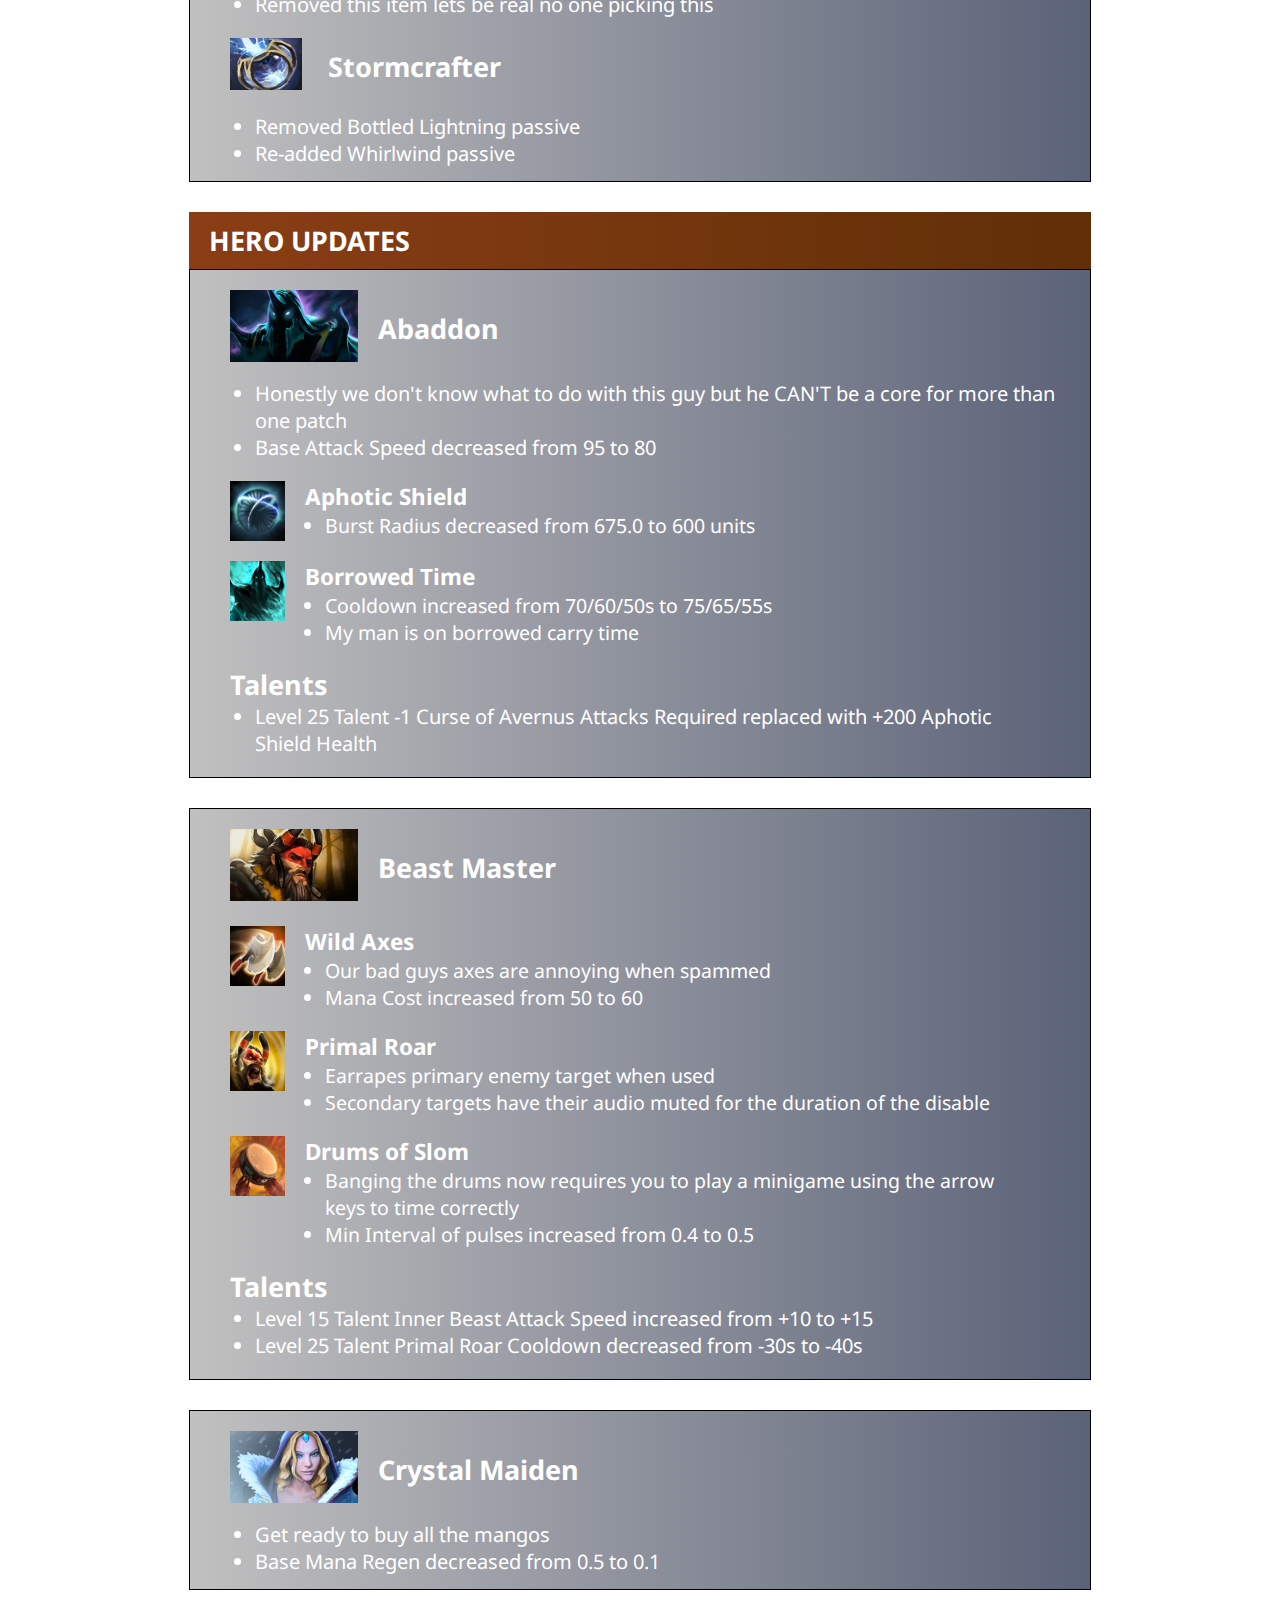
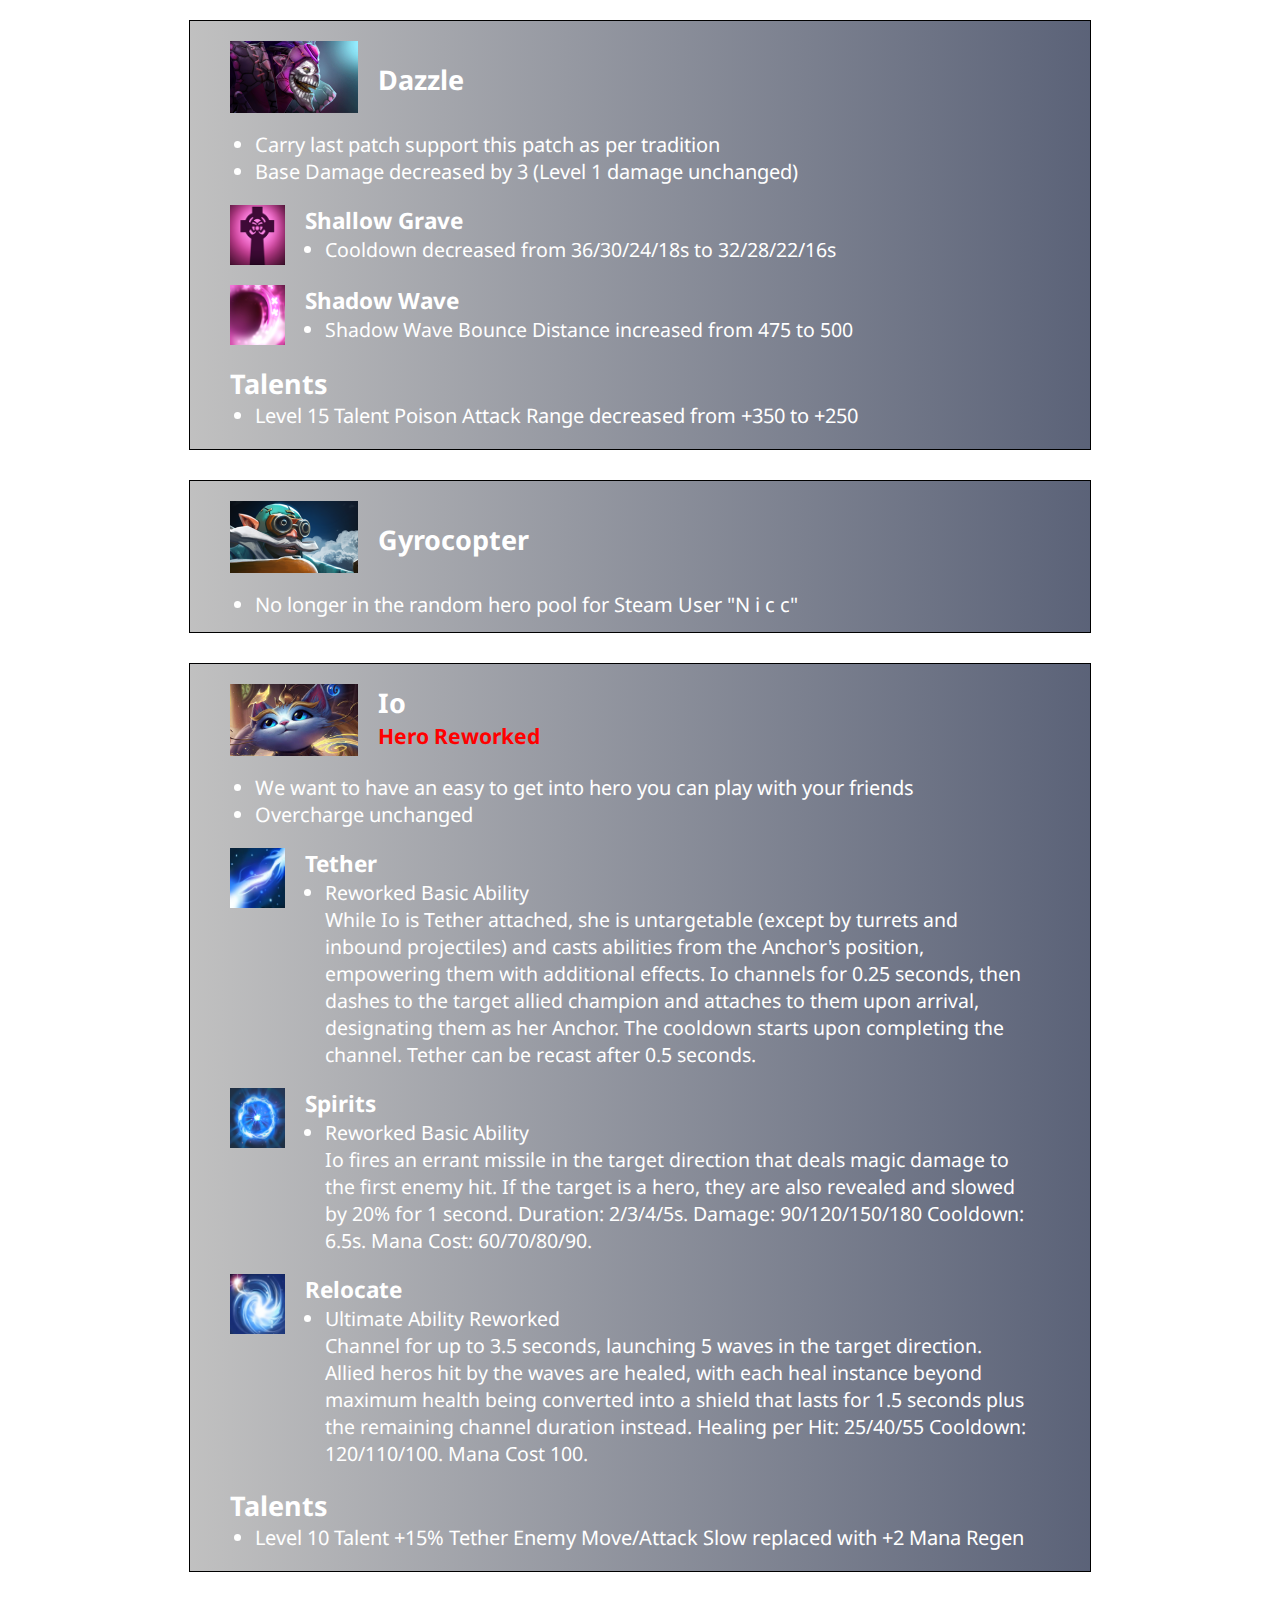
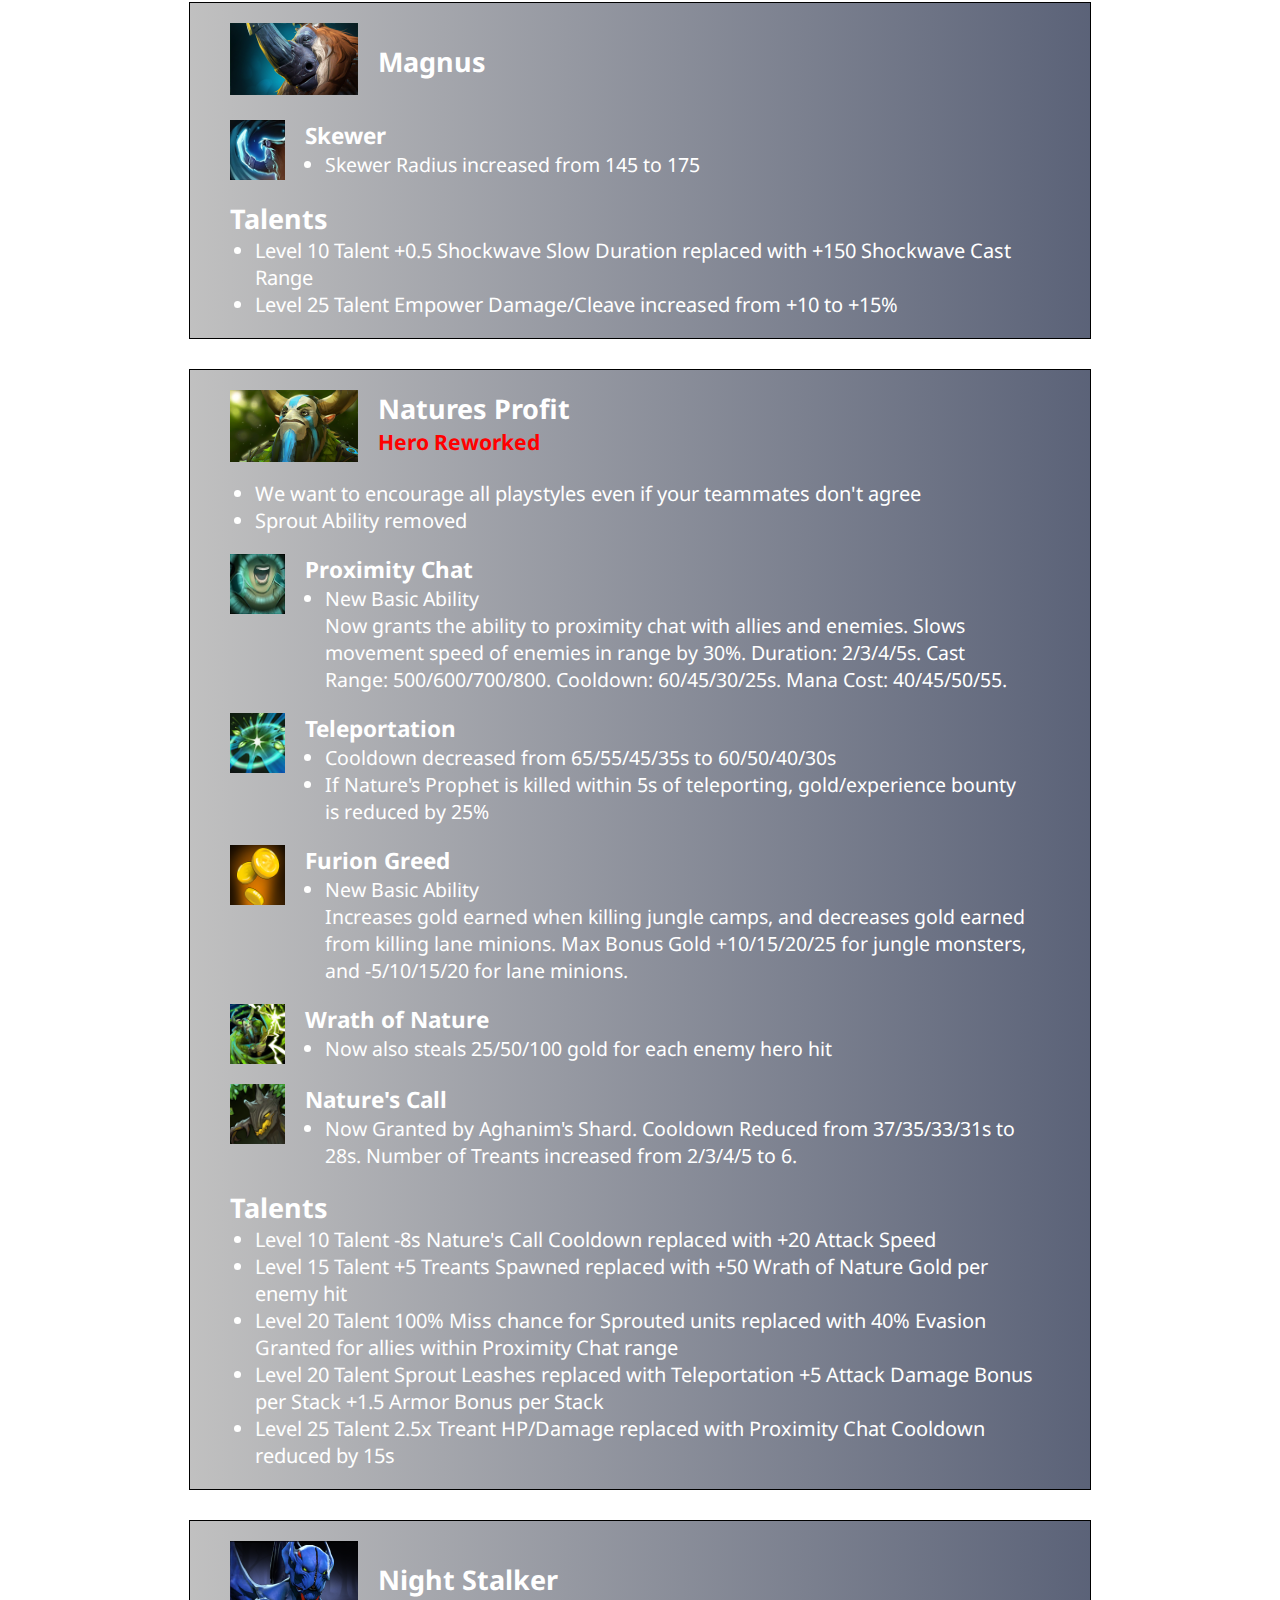
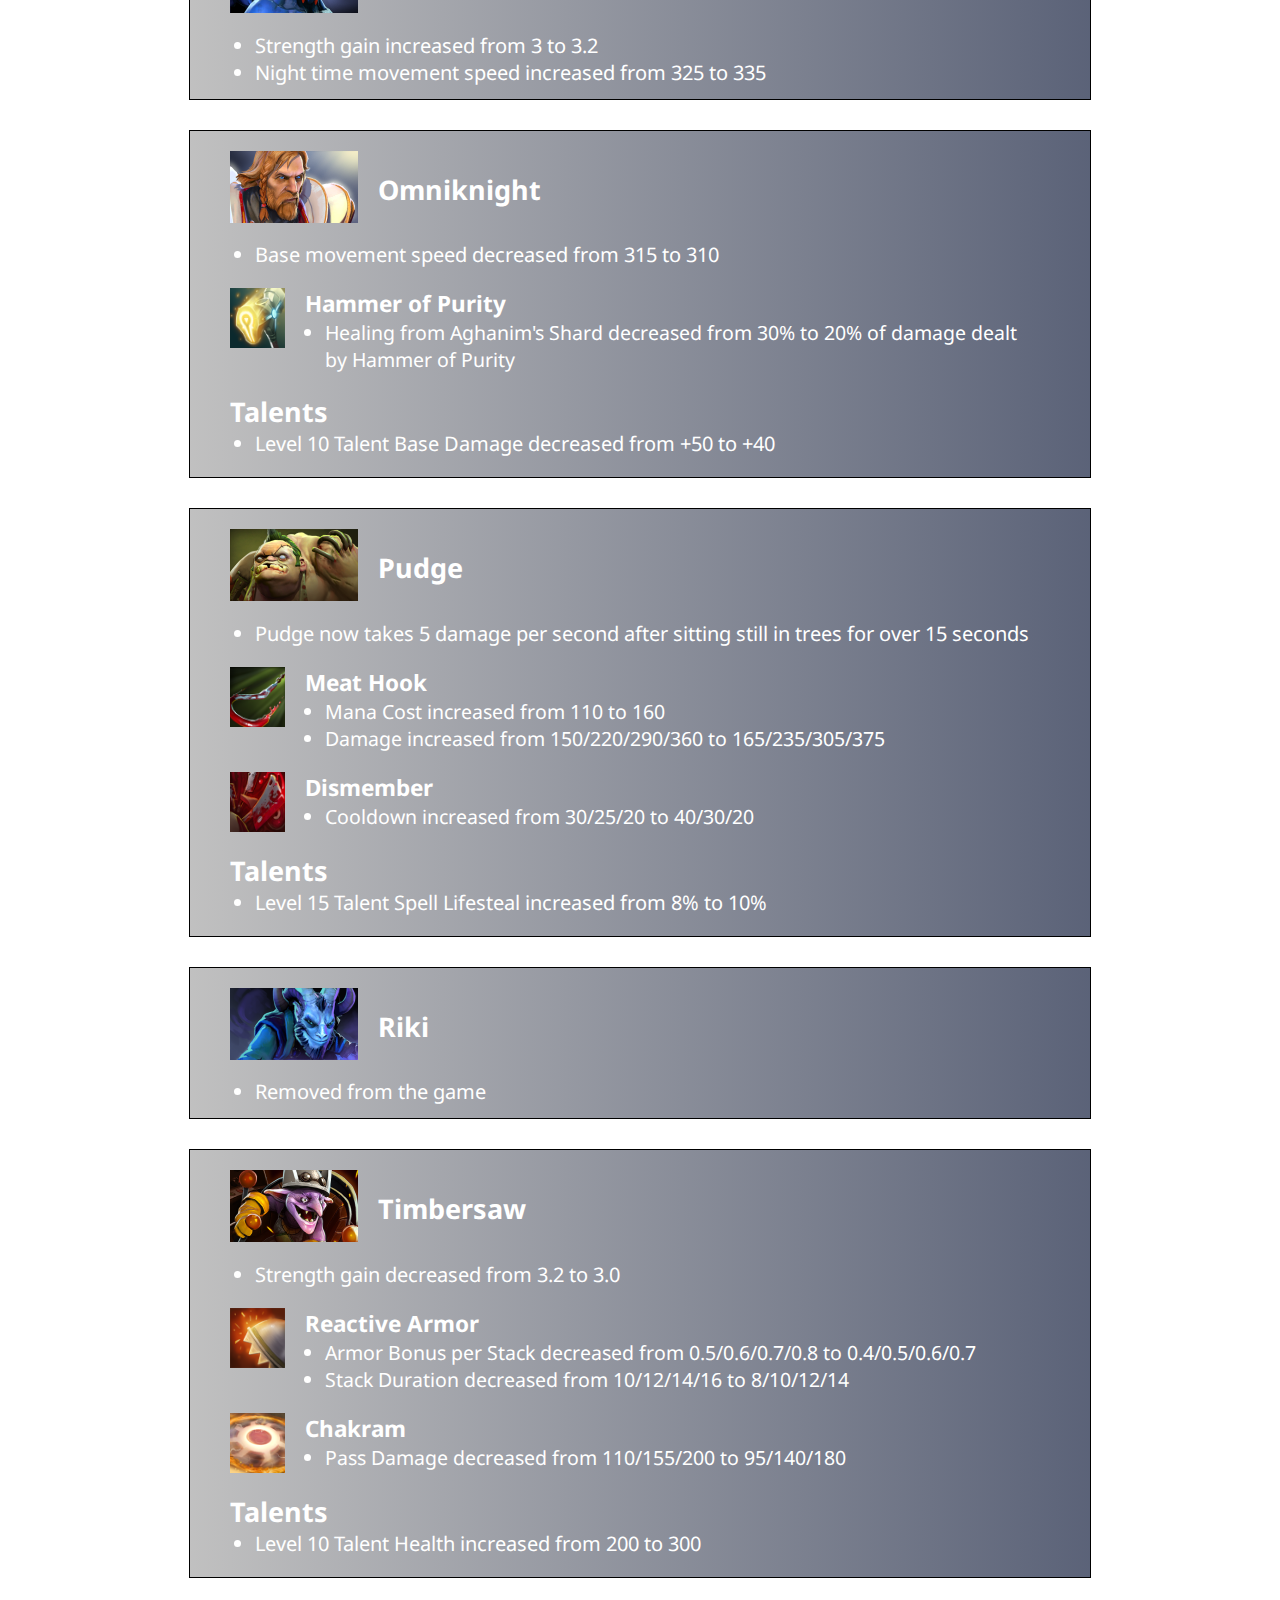
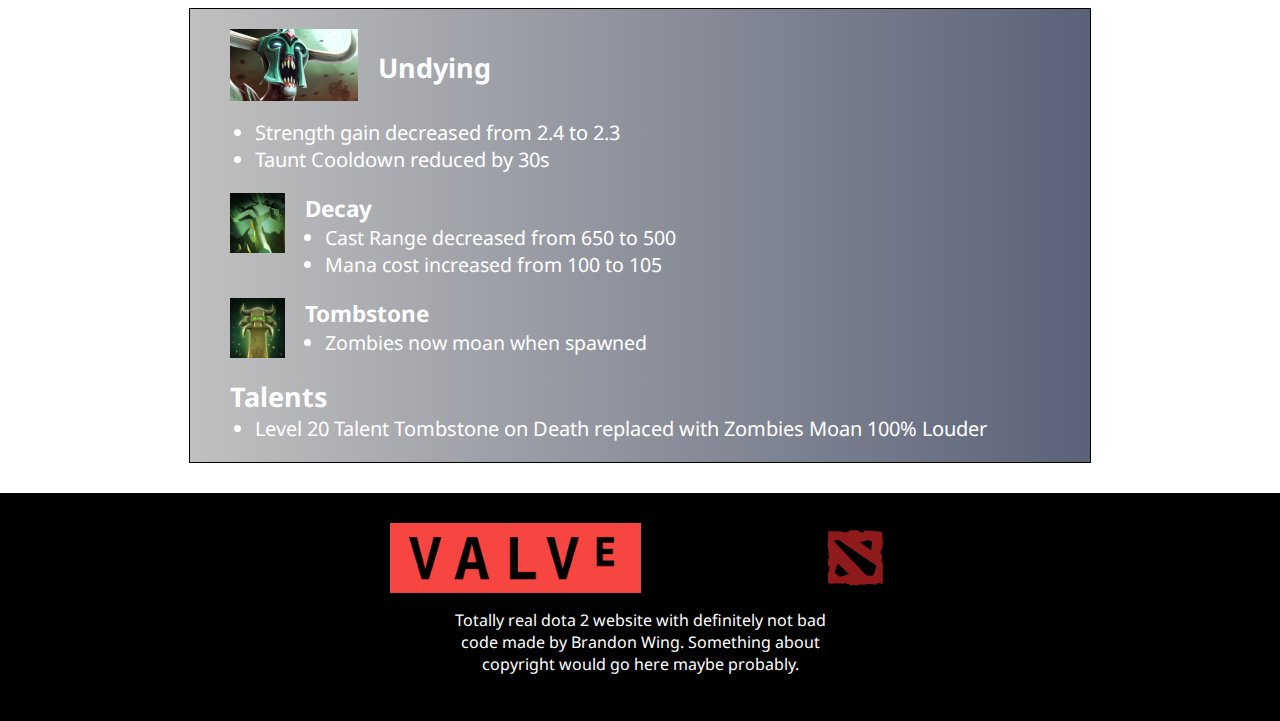
<file: index-5.html>
<!DOCTYPE html>
<html lang="en">
<head>
    <meta charset="UTF-8">
    <meta name="viewport" content="width=device-width, initial-scale=1.0">
    <title>Capstone 2 Project</title>
    <link rel="preconnect" href="https://fonts.googleapis.com">
    <link rel="preconnect" href="https://fonts.gstatic.com" crossorigin>
    <link href="https://fonts.googleapis.com/css2?family=Noto+Sans:wght@100&display=swap" rel="stylesheet">
    <link rel="stylesheet" href="./style.css">
</head>
<body>
    <div class="header-container">
        <div class="header-icon-and-name">
            <a href="https://www.dota2.com/"><img class="header-logo" src="./images/dota2logo.png" alt="dota2-logo" height="150px" width="150px"></a>
            <h2 id="logo-text">Dota 2</h2>
        </div>

            <h1>Game</h1>
            <h1>Heros</h1>
            <h1>News</h1>
            <h1>Esports</h1>
            <h1>Login</h1>    
        </div>
    </div>
    
    <div class="update-container">
        <div class="update-number-text">
            <h1>Gameplay Update</h1>
        </div>
        <div class="update-number">
            <h1>7.33e</h1>
        </div>
    </div>
    
    <div class="patch-notes-container">
        <div class="patch-notes-background">
            <div id="general-updates" class="patch-notes-heading">
                <h2>General Updates</h2>
            </div>

            <div class="patch-notes-info">
                <ul>
                    <li>First Bounty Rune spawn have been removed if there's a Pudge in the game.</li>
                    <li>Stacking camps now gives extra gold to carries and subtracts it from supports who stacked it.</li>
                    <li>Universal stat gain reduced from 0.7 to 0.55.</li>
                </ul>
            </div>

            <div id="itemiupdates" class="patch-notes-heading">
                <h2>Item Updates</h2>
            </div>

            <div class="patch-notes-info">
                <div class="image-and-name-container">
                    <div class="item-image">
                        <img src="./images/blood_grenade.png" alt="blood_grenade" height="52px" width="72px">
                    </div>
                    <div class="item-textbox">
                        <div class="item-name">
                            <h2>Blood Grenade</h2>
                        </div>
                    </div>
                </div>
                <ul>
                    <li>Health Cost changed from 75 to 100</li>
                </ul>

                <div class="image-and-name-container">
                    <div class="item-image">
                        <img src="./images/boots_of_bearing.png" alt="boots_of_bearing" height="52px" width="72px">
                    </div>
                    <div class="item-textbox">
                        <div class="item-name">
                            <h2>Boots of Bearing</h2>
                        </div>
                    </div>
                </div>
                <ul>
                    <li>Now earrapes allies on use</li>
                </ul>

                <div class="image-and-name-container">
                    <div class="item-image">
                        <img src="./images/ring_of_health.png" alt="ring_of_health" height="52px" width="72px">
                    </div>
                    <div class="item-textbox">
                        <div class="item-name">
                            <h2>Ring of Health</h2>
                        </div>
                    </div>
                </div>
                <ul>
                    <li>Health Regen bonus decreased from 4.5 to 4</li>
                </ul>

                <div class="image-and-name-container">
                    <div class="item-image">
                        <img src="./images/vanguard.png" alt="vanguard" height="52px" width="72px">
                    </div>
                    <div class="item-textbox">
                        <div class="item-name">
                            <h2>Vanguard</h2>
                        </div>
                    </div>
                </div>
                <ul>
                    <li>Health Regen bonus decreased from 4.5 to 4</li>
                    <li>Damage Block decreased from 50/25 to 45/20 (melee/ranged)</li>
                </ul>
            </div>

            <div id="neutral-item-updates" class="patch-notes-heading">
                <h2>Neutral Item Updates</h2>
            </div>

            <div class="patch-notes-info">
                <div class="image-and-name-container">
                    <div class="item-image">
                        <img src="./images/philosophers_stone.png" alt="philosophers_stone" height="52px" width="72px">
                    </div>
                    <div class="item-textbox">
                        <div class="item-name">
                            <h2>Philosophers Stone</h2>
                        </div>
                    </div>
                </div>
                <ul>
                    <li>GPM bonus decreased from 75 to 50</li>
                    <li>Supports stay free</li>
                </ul>
            
                <div class="image-and-name-container">
                    <div class="item-image">
                        <img src="./images/defiant_shell.png" alt="defiant_shell" height="52px" width="72px">
                    </div>
                    <div class="item-textbox">
                        <div class="item-name">
                            <h2>Defiant Shell</h2>
                        </div>
                    </div>
                </div>
                <ul>
                    <li>Removed this item lets be real no one picking this</li>
                </ul>
                
                <div class="image-and-name-container">
                    <div class="item-image">
                        <img src="./images/stormcrafter.png" alt="stormcrafter" height="52px" width="72px">
                    </div>
                    <div class="item-textbox">
                        <div class="item-name">
                            <h2>Stormcrafter</h2>
                        </div>
                    </div>
                </div>
                <ul>
                    <li>Removed Bottled Lightning passive</li>
                    <li>Re-added Whirlwind passive</li>
                </ul>
            </div>
            
            <div id="hero-updates" class="patch-notes-heading">
                <h2>Hero Updates</h2>
            </div>

            <div id="abaddon" class="patch-notes-info">
                <div class="image-and-name-container">
                    <div class="hero-image">
                        <img src="./images/abaddon.png" alt="abaddon" height="72px" width="128px">
                    </div>
                    <div class="hero-textbox">
                        <div class="hero-name">
                            <h2>Abaddon</h2>
                        </div>
                    </div>
                </div>
                <ul>
                    <li>Honestly we don't know what to do with this guy but he CAN'T be a core for more than one patch</li>
                    <li>Base Attack Speed decreased from 95 to 80</li>
                </ul>
                <div class="image-and-name-container">
                    <div class="hero-ability-image">
                        <img src="./images/abaddon_aphotic_shield.png" alt="abaddon_aphotic_shield" height="60px" width="55px">
                    </div>
                    <div class="hero-ability-and-description-container">
                        <div class="hero-ability-name">
                            <h2>Aphotic Shield</h2>
                        </div>
                        <div class="hero-ability-description">
                            <ul class="resized-ul-li-for-description">
                                <li>Burst Radius decreased from 675.0 to 600 units</li>
                            </ul>
                        </div>
                    </div>
                </div>
                <div class="image-and-name-container">
                    <div class="hero-ability-image">
                        <img src="./images/abaddon_borrowed_time.png" alt="abaddon_borrowed_time" height="60px" width="55px">
                    </div>
                    <div class="hero-ability-and-description-container">
                        <div class="hero-ability-name">
                            <h2>Borrowed Time</h2>
                        </div>
                        <div class="hero-ability-description">
                            <ul class="resized-ul-li-for-description">
                                <li>Cooldown increased from 70/60/50s to 75/65/55s</li>
                                <li>My man is on borrowed carry time</li>
                            </ul>
                        </div>
                    </div>
                </div>
                <div class="image-and-name-container">
                    <h2>Talents</h2>
                </div>
                <ul class="hero-talents">
                    <li>Level 25 Talent -1 Curse of Avernus Attacks Required replaced with +200 Aphotic Shield Health</li>
                </ul>
            </div>

            <div id="beast-master" class="patch-notes-info">
                <div class="image-and-name-container">
                    <div class="hero-image">
                        <img src="./images/beastmaster.png" alt="beastmaster" height="72px" width="128px">
                    </div>
                    <div class="hero-textbox">
                        <div class="hero-name">
                            <h2>Beast Master</h2>
                        </div>
                    </div>
                </div>
                <div class="image-and-name-container">
                    <div class="hero-ability-image">
                        <img src="./images/beastmaster_wild_axes.png" alt="beastmaster_wild_axes" height="60px" width="55px">
                    </div>
                    <div class="hero-ability-and-description-container">
                        <div class="hero-ability-name">
                            <h2>Wild Axes</h2>
                        </div>
                        <div class="hero-ability-description">
                            <ul class="resized-ul-li-for-description">
                                <li>Our bad guys axes are annoying when spammed</li>
                                <li>Mana Cost increased from 50 to 60</li>
                            </ul>
                        </div>
                    </div>
                </div>
                <div class="image-and-name-container">
                    <div class="hero-ability-image">
                        <img src="./images/beastmaster_primal_roar.png" alt="beastmaster_primal_roar" height="60px" width="55px">
                    </div>
                    <div class="hero-ability-and-description-container">
                        <div class="hero-ability-name">
                            <h2>Primal Roar</h2>
                        </div>
                        <div class="hero-ability-description">
                            <ul class="resized-ul-li-for-description">
                                <li>Earrapes primary enemy target when used</li>
                                <li>Secondary targets have their audio muted for the duration of the disable</li>
                            </ul>
                        </div>
                    </div>
                </div>
                <div class="image-and-name-container">
                    <div class="hero-ability-image">
                        <img src="./images/beastmaster_drums_of_slom.png" alt="beastmaster_drums_of_slom" height="60px" width="55px">
                    </div>
                    <div class="hero-ability-and-description-container">
                        <div class="hero-ability-name">
                            <h2>Drums of Slom</h2>
                        </div>
                        <div class="hero-ability-description">
                            <ul class="resized-ul-li-for-description">
                                <li>Banging the drums now requires you to play a minigame using the arrow keys to time correctly</li>
                                <li>Min Interval of pulses increased from 0.4 to 0.5</li>
                            </ul>
                        </div>
                    </div>
                </div>
                <div class="image-and-name-container">
                    <h2>Talents</h2>
                </div>
                <ul class="hero-talents">
                    <li>Level 15 Talent Inner Beast Attack Speed increased from +10 to +15 </li>
                    <li>Level 25 Talent Primal Roar Cooldown decreased from -30s to -40s</li>
                </ul>
            </div>

            <div id="crystal-maiden" class="patch-notes-info">
                <div class="image-and-name-container">
                    <div class="hero-image">
                        <img src="./images/crystal_maiden.png" alt="crystal_maiden" height="72px" width="128px">
                    </div>
                    <div class="hero-textbox">
                        <div class="hero-name">
                            <h2>Crystal Maiden</h2>
                        </div>
                    </div>
                </div>
                <ul>
                    <li>Get ready to buy all the mangos</li>
                    <li>Base Mana Regen decreased from 0.5 to 0.1</li>
                </ul>
            </div>

            <div id="dazzle" class="patch-notes-info">
                <div class="image-and-name-container">
                    <div class="hero-image">
                        <img src="./images/dazzle.png" alt="dazzle" height="72px" width="128px">
                    </div>
                    <div class="hero-textbox">
                        <div class="hero-name">
                            <h2>Dazzle</h2>
                        </div>
                    </div>
                </div>
                <ul>
                    <li>Carry last patch support this patch as per tradition</li>
                    <li>Base Damage decreased by 3 (Level 1 damage unchanged)</li>
                </ul>
                <div class="image-and-name-container">
                    <div class="hero-ability-image">
                        <img src="./images/dazzle_shallow_grave.png" alt="dazzle_shallow_grave" height="60px" width="55px">
                    </div>
                    <div class="hero-ability-and-description-container">
                        <div class="hero-ability-name">
                            <h2>Shallow Grave</h2>
                        </div>
                        <div class="hero-ability-description">
                            <ul class="resized-ul-li-for-description">
                                <li>Cooldown decreased from 36/30/24/18s to 32/28/22/16s</li>
                            </ul>
                        </div>
                    </div>
                </div>
                <div class="image-and-name-container">
                    <div class="hero-ability-image">
                        <img src="./images/dazzle_shadow_wave.png" alt="dazzle_shadow_wave" height="60px" width="55px">
                    </div>
                    <div class="hero-ability-and-description-container">
                        <div class="hero-ability-name">
                            <h2>Shadow Wave</h2>
                        </div>
                        <div class="hero-ability-description">
                            <ul class="resized-ul-li-for-description">
                                <li>Shadow Wave Bounce Distance increased from 475 to 500</li>
                            </ul>
                        </div>
                    </div>
                </div>
                <div class="image-and-name-container">
                    <h2>Talents</h2>
                </div>
                <ul class="hero-talents">
                    <li>Level 15 Talent Poison Attack Range decreased from +350 to +250 </li>
                </ul>
            </div>

            <div id="gyrocopter" class="patch-notes-info">
                <div class="image-and-name-container">
                    <div class="hero-image">
                        <img src="./images/gyrocopter.png" alt="gyrocopter" height="72px" width="128px">
                    </div>
                    <div class="hero-textbox">
                        <div class="hero-name">
                            <h2>Gyrocopter</h2>
                        </div>
                    </div>
                </div>
                <ul>
                    <li>No longer in the random hero pool for Steam User "N i c c"</li>
                </ul>
            </div>

            <div id="io" class="patch-notes-info">
                <div class="image-and-name-container">
                    <div class="hero-image">
                        <img src="./images/yuumi.png" alt="yuumi" height="72px" width="128px">
                    </div>
                    <div class="hero-textbox">
                        <div class="hero-name-update">
                            <h2>Io</h2>
                        </div>
                        <div class="hero-rework-text">
                            <h3>Hero Reworked</h3>
                        </div>
                    </div>
                </div>
                <ul>
                    <li>We want to have an easy to get into hero you can play with your friends</li>
                    <li>Overcharge unchanged</li>
                </ul>
                <div class="image-and-name-container">
                    <div class="hero-ability-image">
                        <img src="./images/io_tether.png" alt="io_tether" height="60px" width="55px">
                    </div>
                    <div class="hero-ability-and-description-container">
                        <div class="hero-ability-name">
                            <h2>Tether</h2>
                        </div>
                        <div class="hero-ability-description">
                            <ul class="resized-ul-li-for-description">
                                <li>Reworked Basic Ability</li>
                                <li class="no-bullet-point">While Io is Tether attached, she is untargetable (except by turrets and inbound projectiles) and casts abilities from the Anchor's position, empowering them with additional effects. Io channels for 0.25 seconds, then dashes to the target allied champion and attaches to them upon arrival, designating them as her Anchor. The cooldown starts upon completing the channel. Tether can be recast after 0.5 seconds.</li>
                            </ul>
                        </div>
                    </div>    
                </div>
                <div class="image-and-name-container">
                    <div class="hero-ability-image">
                        <img src="./images/io_spirits.png" alt="io_spirits" height="60px" width="55px">
                    </div>
                    <div class="hero-ability-and-description-container">
                        <div class="hero-ability-name">
                            <h2>Spirits</h2>
                        </div>
                        <div class="hero-ability-description">
                            <ul class="resized-ul-li-for-description">
                                <li>Reworked Basic Ability</li>
                                <li class="no-bullet-point">Io fires an errant missile in the target direction that deals magic damage to the first enemy hit. If the target is a hero, they are also revealed and slowed by 20% for 1 second. Duration: 2/3/4/5s. Damage: 90/120/150/180 Cooldown: 6.5s. Mana Cost: 60/70/80/90.</li>
                            </ul>
                        </div>
                    </div>    
                </div>
                <div class="image-and-name-container">
                    <div class="hero-ability-image">
                        <img src="./images/io_relocate.png" alt="io_relocate" height="60px" width="55px">
                    </div>
                    <div class="hero-ability-and-description-container">
                        <div class="hero-ability-name">
                            <h2>Relocate</h2>
                        </div>
                        <div class="hero-ability-description">
                            <ul class="resized-ul-li-for-description">
                                <li>Ultimate Ability Reworked</li>
                                <li class="no-bullet-point">Channel for up to 3.5 seconds, launching 5 waves in the target direction. Allied heros hit by the waves are healed, with each heal instance beyond maximum health being converted into a shield that lasts for 1.5 seconds plus the remaining channel duration instead. Healing per Hit: 25/40/55 Cooldown: 120/110/100. Mana Cost 100.</li>
                            </ul>
                        </div>
                    </div>    
                </div>
                <div class="image-and-name-container">
                    <h2>Talents</h2>
                </div>
                <ul class="hero-talents">
                    <li>Level 10 Talent +15% Tether Enemy Move/Attack Slow replaced with +2 Mana Regen </li>
                </ul>
            </div>

            <div id="magnus" class="patch-notes-info">
                <div class="image-and-name-container">
                    <div class="hero-image">
                        <img src="./images/magnus.png" alt="magnus" height="72px" width="128px">
                    </div>
                    <div class="hero-textbox">
                        <div class="hero-name">
                            <h2>Magnus</h2>
                        </div>
                    </div>
                </div>
                <div class="image-and-name-container">
                    <div class="hero-ability-image">
                        <img src="./images/magnus_skewer.png" alt="magnus_skewer" height="60px" width="55px">
                    </div>
                    <div class="hero-ability-and-description-container">
                        <div class="hero-ability-name">
                            <h2>Skewer</h2>
                        </div>
                        <div class="hero-ability-description">
                            <ul class="resized-ul-li-for-description">
                                <li>Skewer Radius increased from 145 to 175</li>
                            </ul>
                        </div>
                    </div>
                </div>
                <div class="image-and-name-container">
                    <h2>Talents</h2>
                </div>
                <ul class="hero-talents">
                    <li>Level 10 Talent +0.5 Shockwave Slow Duration replaced with +150 Shockwave Cast Range</li>
                    <li>Level 25 Talent Empower Damage/Cleave increased from +10 to +15%</li>
                </ul>
            </div>

            <div id="natures-profit" class="patch-notes-info">
                <div class="image-and-name-container">
                    <div class="hero-image">
                        <img src="./images/furion.png" alt="furion" height="72px" width="128px">
                    </div>
                    <div class="hero-textbox">
                        <div class="hero-name-update">
                            <h2>Natures Profit</h2>
                        </div>
                        <div class="hero-rework-text">
                            <h3>Hero Reworked</h3>
                        </div>
                    </div>
                </div>
                <ul>
                    <li>We want to encourage all playstyles even if your teammates don't agree</li>
                    <li>Sprout Ability removed</li>
                </ul>
                <div class="image-and-name-container">
                    <div class="hero-ability-image">
                        <img src="./images/furion_proximity_chat.png" alt="furion_proximity_chat" height="60px" width="55px">
                    </div>
                    <div class="hero-ability-and-description-container">
                        <div class="hero-ability-name">
                            <h2>Proximity Chat</h2>
                        </div>
                        <div class="hero-ability-description">
                            <ul class="resized-ul-li-for-description">
                                <li>New Basic Ability</li>
                                <li class="no-bullet-point">Now grants the ability to proximity chat with allies and enemies. Slows movement speed of enemies in range by 30%. Duration: 2/3/4/5s. Cast Range: 500/600/700/800. Cooldown: 60/45/30/25s. Mana Cost: 40/45/50/55.</li>
                            </ul>
                        </div>
                    </div>
                </div>
                <div class="image-and-name-container">
                    <div class="hero-ability-image">
                        <img src="./images/furion_teleportation.png" alt="furion_teleportation" height="60px" width="55px">
                    </div>
                    <div class="hero-ability-and-description-container">
                        <div class="hero-ability-name">
                            <h2>Teleportation</h2>
                        </div>
                        <div class="hero-ability-description">
                            <ul class="resized-ul-li-for-description">
                                <li>Cooldown decreased from 65/55/45/35s to 60/50/40/30s</li>
                                <li>If Nature's Prophet is killed within 5s of teleporting, gold/experience bounty is reduced by 25%</li>
                            </ul>
                        </div>
                    </div>
                </div>
                <div class="image-and-name-container">
                    <div class="hero-ability-image">
                        <img src="./images/furion_greed.png" alt="furion_greed" height="60px" width="55px">
                    </div>
                    <div class="hero-ability-and-description-container">
                        <div class="hero-ability-name">
                            <h2>Furion Greed</h2>
                        </div>
                        <div class="hero-ability-description">
                            <ul class="resized-ul-li-for-description">
                                <li>New Basic Ability</li>
                                <li class="no-bullet-point">Increases gold earned when killing jungle camps, and decreases gold earned from killing lane minions. Max Bonus Gold +10/15/20/25 for jungle monsters, and -5/10/15/20 for lane minions.</li>
                            </ul>
                        </div>
                    </div>
                </div>
                <div class="image-and-name-container">
                    <div class="hero-ability-image">
                        <img src="./images/furion_wrath_of_nature.png" alt="furion_wrath_of_nature" height="60px" width="55px">
                    </div>
                    <div class="hero-ability-and-description-container">
                        <div class="hero-ability-name">
                            <h2>Wrath of Nature</h2>
                        </div>
                        <div class="hero-ability-description">
                            <ul class="resized-ul-li-for-description">
                                <li>Now also steals 25/50/100 gold for each enemy hero hit</li>

                            </ul>
                        </div>
                    </div>
                </div>
                <div class="image-and-name-container">
                    <div class="hero-ability-image">
                        <img src="./images/furion_natures_call.png" alt="furion_natures_call" height="60px" width="55px">
                    </div>
                    <div class="hero-ability-and-description-container">
                        <div class="hero-ability-name">
                            <h2>Nature's Call</h2>
                        </div>
                        <div class="hero-ability-description">
                            <ul class="resized-ul-li-for-description">
                                <li>Now Granted by Aghanim's Shard. Cooldown Reduced from 37/35/33/31s to 28s. Number of Treants increased from 2/3/4/5 to 6.</li>

                            </ul>
                        </div>
                    </div>
                </div>
                <div class="image-and-name-container">
                    <h2>Talents</h2>
                </div>
                <ul class="hero-talents">
                    <li>Level 10 Talent -8s Nature's Call Cooldown replaced with +20 Attack Speed</li>
                    <li>Level 15 Talent +5 Treants Spawned replaced with +50 Wrath of Nature Gold per enemy hit</li>
                    <li>Level 20 Talent 100% Miss chance for Sprouted units replaced with 40% Evasion Granted for allies within Proximity Chat range</li>
                    <li>Level 20 Talent Sprout Leashes replaced with Teleportation +5 Attack Damage Bonus per Stack +1.5 Armor Bonus per Stack</li>
                    <li>Level 25 Talent 2.5x Treant HP/Damage replaced with Proximity Chat Cooldown reduced by 15s</li>
                </ul>
            </div>

            <div id="night-stalker" class="patch-notes-info">
                <div class="image-and-name-container">
                    <div class="hero-image">
                        <img src="./images/night_stalker.png" alt="night_stalker" height="72px" width="128px">
                    </div>
                    <div class="hero-textbox">
                        <div class="hero-name">
                            <h2>Night Stalker</h2>
                        </div>
                    </div>
                </div>
                <ul>
                    <li>Strength gain increased from 3 to 3.2</li>
                    <li>Night time movement speed increased from 325 to 335</li>
                </ul>
            </div>

            <div id="omniknight" class="patch-notes-info">
                <div class="image-and-name-container">
                    <div class="hero-image">
                        <img src="./images/omniknight.png" alt="omniknight" height="72px" width="128px">
                    </div>
                    <div class="hero-textbox">
                        <div class="hero-name">
                            <h2>Omniknight</h2>
                        </div>
                    </div>
                </div>
                <ul>
                    <li>Base movement speed decreased from 315 to 310</li>
                </ul>
                <div class="image-and-name-container">
                    <div class="hero-ability-image">
                        <img src="./images/omniknight_hammer_of_purity.png" alt="omniknight_hammer_of_purity" height="60px" width="55px">
                    </div>
                    <div class="hero-ability-and-description-container">
                        <div class="hero-ability-name">
                            <h2>Hammer of Purity</h2>
                        </div>
                        <div class="hero-ability-description">
                            <ul class="resized-ul-li-for-description">
                                <li>Healing from Aghanim's Shard decreased from 30% to 20% of damage dealt by Hammer of Purity</li>
                            </ul>
                        </div>
                    </div>
                </div>
                <div class="image-and-name-container">
                    <h2>Talents</h2>
                </div>
                <ul class="hero-talents">
                    <li>Level 10 Talent Base Damage decreased from +50 to +40</li>
                </ul>
            </div>

            <div id="pudge" class="patch-notes-info">
                <div class="image-and-name-container">
                    <div class="hero-image">
                        <img src="./images/pudge.png" alt="pudge" height="72px" width="128px">
                    </div>
                    <div class="hero-textbox">
                        <div class="hero-name">
                            <h2>Pudge</h2>
                        </div>
                    </div>
                </div>
                <ul>
                    <li>Pudge now takes 5 damage per second after sitting still in trees for over 15 seconds</li>
                </ul>
                <div class="image-and-name-container">
                    <div class="hero-ability-image">
                        <img src="./images/pudge_meat_hook.png" alt="pudge_meat_hook" height="60px" width="55px">
                    </div>
                    <div class="hero-ability-and-description-container">
                        <div class="hero-ability-name">
                            <h2>Meat Hook</h2>
                        </div>
                        <div class="hero-ability-description">
                            <ul class="resized-ul-li-for-description">
                                <li>Mana Cost increased from 110 to 160</li>
                                <li>Damage increased from 150/220/290/360 to 165/235/305/375</li>
                            </ul>
                        </div>
                    </div>    
                </div>
                <div class="image-and-name-container">
                    <div class="hero-ability-image">
                        <img src="./images/pudge_dismember.png" alt="pudge_dismember" height="60px" width="55px">
                    </div>
                    <div class="hero-ability-and-description-container">
                        <div class="hero-ability-name">
                            <h2>Dismember</h2>
                        </div>
                        <div class="hero-ability-description">
                            <ul class="resized-ul-li-for-description">
                                <li>Cooldown increased from 30/25/20 to 40/30/20</li>
                            </ul>
                        </div>
                    </div>    
                </div>
                <div class="image-and-name-container">
                    <h2>Talents</h2>
                </div>
                <ul class="hero-talents">
                    <li>Level 15 Talent Spell Lifesteal increased from 8% to 10%</li>
                </ul>
            </div>

            <div id="riki" class="patch-notes-info">
                <div class="image-and-name-container">
                    <div class="hero-image">
                        <img src="./images/riki.png" alt="riki" height="72px" width="128px">
                    </div>
                    <div class="hero-textbox">
                        <div class="hero-name">
                            <h2>Riki</h2>
                        </div>
                    </div>
                </div>
                <ul>
                    <li>Removed from the game</li>
                </ul>
            </div>

            <div id="timbersaw" class="patch-notes-info">
                <div class="image-and-name-container">
                    <div class="hero-image">
                        <img src="./images/timbersaw.png" alt="timbersaw" height="72px" width="128px">
                    </div>
                    <div class="hero-textbox">
                        <div class="hero-name">
                            <h2>Timbersaw</h2>
                        </div>
                    </div>
                </div>
                <ul>
                    <li>Strength gain decreased from 3.2 to 3.0</li>
                </ul>
                <div class="image-and-name-container">
                    <div class="hero-ability-image">
                        <img src="./images/timbersaw_reactive_armor.png" alt="timbersaw_reactive_armor" height="60px" width="55px">
                    </div>
                    <div class="hero-ability-and-description-container">
                        <div class="hero-ability-name">
                            <h2>Reactive Armor</h2>
                        </div>
                        <div class="hero-ability-description">
                            <ul class="resized-ul-li-for-description">
                                <li>Armor Bonus per Stack decreased from 0.5/0.6/0.7/0.8 to 0.4/0.5/0.6/0.7</li>
                                <li>Stack Duration decreased from 10/12/14/16 to 8/10/12/14</li>
                            </ul>
                        </div>
                    </div>    
                </div>
                <div class="image-and-name-container">
                    <div class="hero-ability-image">
                        <img src="./images/timbersaw_chakram.png" alt="timbersaw_chakram" height="60px" width="55px">
                    </div>
                    <div class="hero-ability-and-description-container">
                        <div class="hero-ability-name">
                            <h2>Chakram</h2>
                        </div>
                        <div class="hero-ability-description">
                            <ul class="resized-ul-li-for-description">
                                <li>Pass Damage decreased from 110/155/200 to 95/140/180</li>
                            </ul>
                        </div>
                    </div>    
                </div>
                <div class="image-and-name-container">
                    <h2>Talents</h2>
                </div>
                <ul class="hero-talents">
                    <li>Level 10 Talent Health increased from 200 to 300</li>
                </ul>
            </div>

            <div id="undying" class="patch-notes-info">
                <div class="image-and-name-container">
                    <div class="hero-image">
                        <img src="./images/undying.png" alt="undying" height="72px" width="128px">
                    </div>
                    <div class="hero-textbox">
                        <div class="hero-name">
                            <h2>Undying</h2>
                        </div>
                    </div>
                </div>
                <ul>
                    <li>Strength gain decreased from 2.4 to 2.3</li>
                    <li>Taunt Cooldown reduced by 30s</li>
                </ul>
                <div class="image-and-name-container">
                    <div class="hero-ability-image">
                        <img src="./images/undying_decay.png" alt="undying_decay" height="60px" width="55px">
                    </div>
                    <div class="hero-ability-and-description-container">
                        <div class="hero-ability-name">
                            <h2>Decay</h2>
                        </div>
                        <div class="hero-ability-description">
                            <ul class="resized-ul-li-for-description">
                                <li>Cast Range decreased from 650 to 500</li>
                                <li>Mana cost increased from 100 to 105</li>
                            </ul>
                        </div>
                    </div>    
                </div>
                <div class="image-and-name-container">
                    <div class="hero-ability-image">
                        <img src="./images/undying_tombstone.png" alt="undying_tombstone" height="60px" width="55px">
                    </div>
                    <div class="hero-ability-and-description-container">
                        <div class="hero-ability-name">
                            <h2>Tombstone</h2>
                        </div>
                        <div class="hero-ability-description">
                            <ul class="resized-ul-li-for-description">
                                <li>Zombies now moan when spawned</li>
                            </ul>
                        </div>
                    </div>    
                </div>
                <div class="image-and-name-container">
                    <h2>Talents</h2>
                </div>
                <ul class="hero-talents">
                    <li>Level 20 Talent Tombstone on Death replaced with Zombies Moan 100% Louder</li>
                </ul>
            </div> 
        </div>        
    </div>

    <div class="footer-container">
        <div class="footer-content">
            <img class="footer-images" src="./images/Valve_logo.png" alt="valve_logo">
            <img class="footer-images" src="./images/dota2logo.png" alt="dota2-logo">
        </div>
        <div class="footer-message">
            <p>Totally real dota 2 website with definitely not bad code made by Brandon Wing. Something about copyright would go here maybe probably.</p>
        </div>
    </div>
</body>
</html>
</file>
<file: style.css>
body {
    margin: 0;
    font-family: 'Noto Sans', sans-serif; 
    background-image: url(https://cdn.cloudflare.steamstatic.com/apps/dota2/images/dota_react/backgrounds/featured.jpg);
}

h1 {
    font-size: 400%;
    margin: 0;
} 

h2 {
    margin: 0;
}

li {
    font-size: 150%;
}

ul {
    max-width: 900px;
    padding: 0px 20px 0px 65px;
    display: flex;
    flex-flow: column wrap;
}

h3 {
    margin-top: 0px;
    margin-bottom: 0px;
    padding-left: 20px;
    color: rgb(255, 0, 0);
}

.header-container {
    gap: 0px 20px;
    padding-left: 10px;
    padding-right: 10px;
    display: flex;
    flex-flow: row wrap;
    justify-content: space-between;
    align-items: center;
    color: white;
}

.header-icon-and-name {
    text-align: center;
}

#logo-text {
    font-size: 3em;
}

.update-container {
    margin: 30px 0px 30px 0px;
    display: flex;
    flex-direction: column;
    flex-wrap: wrap;
    align-items: center;
    background-color: black;
    color: red;
}

.update-number-text {
    width: 900px;
    max-width: 900px;
    margin-top: 20px;
    font-size: x-small;
}

.update-number {
    width: 900px;
    max-width: 900px;
    margin-bottom: 20px;
    letter-spacing: 8px;
    font-size: small;
}

.patch-notes-container {
    display: flex;
    flex-flow: column wrap;
    justify-content: center;
    align-items: center;
    color: white;
}

.patch-notes-background {
    width: 100%;
    max-width: 902px;
    font-size: smaller;
}
.patch-notes-heading {
    padding: 10px 20px;
    font-size: large;
    text-transform: uppercase;
    border: 1pxsolid black;
    background: #833312;
    background-image: linear-gradient(to right, rgba(163, 93, 31, 0.25) , rgba(84, 46, 3, 0.75));
}

.patch-notes-info {
    max-width: 900px;
    margin-bottom: 30px;
    border: 1px solid black;
    background-image: linear-gradient(to right, rgb(6, 5, 5, 0.25) , rgba(36, 46, 75, 0.75));
}

.image-and-name-container {
    margin: 20px 20px 0px 20px;
    padding: 0px 20px;
    display: flex;
    flex-direction: row;
    font-size: large;
}

.item-image {
    height: 52px;
    width: 72px;
    margin: 0px 16px 10px 0px;
}

.item-name {
    padding: 10px;
}

.hero-image {
    height: 77px;
    width: 128px;
}

.hero-name {
    display: flex;
    padding: 20px;
}

.hero-textbox {
    display: flex;
    flex-direction: column;
}

.hero-name-update {
    display: flex;
    padding-left: 20px;
}

.no-bullet-point {
    list-style-type: none;
}

.hero-ability-image {
    height: 60px;
    width: 55px;
    display: flex;
}

.hero-ability-and-description-container {
    display: flex;
    flex-direction: column;
    align-items: flex-start
}

.hero-ability-name {
    margin-left: 20px;
    display: flex;
    font-size: smaller;
}

.hero-ability-description {
    display: flex;
    flex-direction: row;
    align-items: flex-start;
}

.resized-ul-li-for-description {
    padding-left: 40px;
    margin: 0;
    font-size: small;
}

.hero-talents {
    margin: 0px 20px 20px 20px;
    padding: 0px 20px 0px 45px;
}

.footer-container {
    text-align: center;
    padding: 30px;
    background-color: black;
    color: white
}

.footer-content {
    margin: auto;
    max-width: 500px;
    display: flex;
    flex-direction: row;
    justify-content: space-between;
}

.footer-images {
    max-height: 70px;
}

.footer-message {
    max-width: 400px;
    margin: auto;
}

@media (max-width: 1250px) {
    .header-container, .update-container {
    font-size: 70%;
    }
    
    .header-logo {
        height: 100px;
        width: 100px;
    }
}

@media (max-width: 900px) {
    .header-container, .update-container {
        font-size: 50%;
        flex-direction: column;
        padding: 10px;
        border-bottom: 1px solid black;
    }

    .update-number-text, .update-number {
        width: auto;
    }

    #logo-text {
        font-size: 3rem;
    }

    .header-logo {
        height: 150px;
        width: 150px;
    }
}

@media (max-width: 650px) {
    .header-container, .update-container {
        font-size: 40%;
        flex-direction: column;
        padding: 10px;
        border-bottom: 1px solid black;
    }

    .update-number-text, .update-number {
        width: auto;
    }

    #logo-text {
        font-size: 2.5rem;
    }

    .header-logo {
        height: 120px;
        width: 120px;
    }
}
</file>
